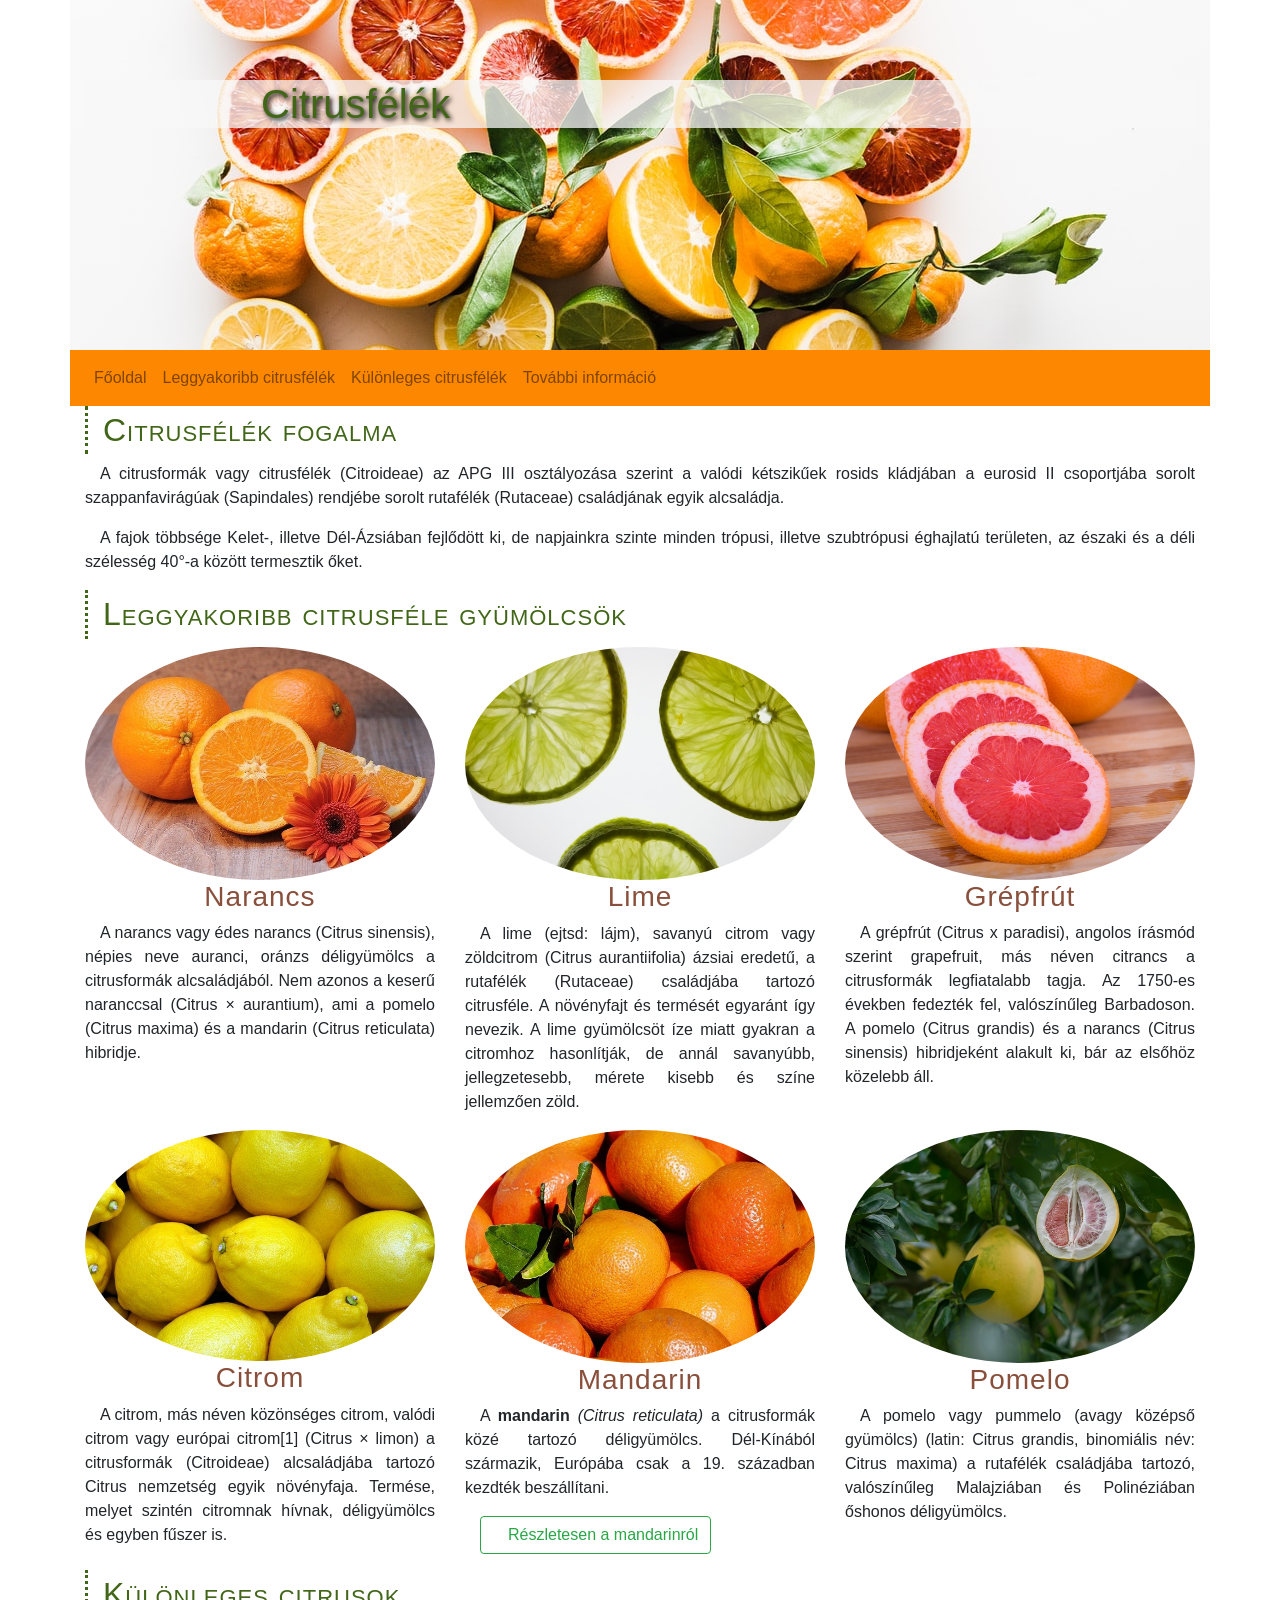
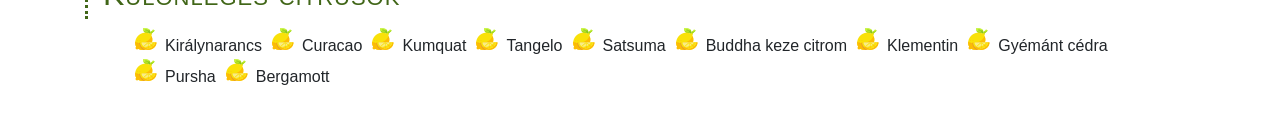
<file: html, css/11_Citrusok/forras/index.html>
<!DOCTYPE html>
<html>

<head>    
    <meta name="viewport" content="width=device-width, initial-scale=1, shrink-to-fit=no">
    <meta charset="UTF-8">
    <title>Citrusfélék</title>
    <link rel="stylesheet" href="css/style.css">
    <link rel="stylesheet" href="bootstrap/css/bootstrap.min.css">
</head>

<body>
    <header class="container">
        <div class="row">
            <div class="col-12">
                <h1 class="d-none d-sm-block">Citrusfélék</h1>
            </div>
        </div>
    </header>
    <nav class="container navbar navbar-expand-lg navbar-light">      
        <button class="navbar-toggler ml-auto" type="button" data-toggle="collapse" data-target="#navbarNavAltMarkup" aria-controls="navbarNavAltMarkup" aria-expanded="false" aria-label="Toggle navigation">
          <span class="navbar-toggler-icon"></span>
        </button>
        <div class="collapse navbar-collapse" id="navbarNavAltMarkup">
          <div class="navbar-nav">
            <a class="nav-link" href="index.html">Főoldal <span class="sr-only">(current)</span></a>
            <a class="nav-link" href="index.html#leggyakoribb">Leggyakoribb citrusfélék</a>
            <a class="nav-link" href="index.html#kulonleges">Különleges citrusfélék</a>
            <a class="nav-link" href="https://hu.wikipedia.org/wiki/Citrusform%C3%A1k" target="_blank">További információ</a>     
          </div>
        </div>
      </nav>
    <main class="container ">
        <article class="row">
            <div class="col-12">
                <h2>Citrusfélék fogalma</h2>
                <p>
                    A citrusformák vagy citrusfélék (Citroideae) az APG III osztályozása szerint a valódi kétszikűek
                    rosids kládjában a eurosid II csoportjába sorolt szappanfavirágúak (Sapindales) rendjébe sorolt
                    rutafélék (Rutaceae) családjának egyik alcsaládja.
                </p>
                <p>A fajok többsége Kelet-, illetve Dél-Ázsiában fejlődött ki, de napjainkra szinte minden trópusi,
                    illetve szubtrópusi éghajlatú területen, az északi és a déli szélesség 40°-a között termesztik őket.
                </p>
            </div>
        </article>
        <article class="row">
            <div class="col-12">
                <h2 id="leggyakoribb">Leggyakoribb citrusféle gyümölcsök</h2>
            </div>
            <div class="col-sm-6 col-lg-4">
                <img src="img/narancs.jpg" class="img-fluid rounded-circle" alt="Narancs">
                <h3>Narancs</h3>
                <p>A narancs vagy édes narancs (Citrus sinensis), népies neve auranci, oránzs déligyümölcs a citrusformák alcsaládjából. Nem azonos a keserű naranccsal (Citrus × aurantium), ami a pomelo (Citrus maxima) és a mandarin (Citrus reticulata) hibridje.</p>
            </div>
           <div class="col-sm-6 col-lg-4">
               <img src="img/lime2.jpg" class="img-fluid rounded-circle" alt="Lime">
               <h3>Lime</h3>
               <p>A lime (ejtsd: lájm), savanyú citrom vagy zöldcitrom (Citrus aurantiifolia) ázsiai eredetű, a rutafélék (Rutaceae) családjába tartozó citrusféle. A növényfajt és termését egyaránt így nevezik. A lime gyümölcsöt íze miatt gyakran a citromhoz hasonlítják, de annál savanyúbb, jellegzetesebb, mérete kisebb és színe jellemzően zöld.</p>
           </div>
           <div class="col-sm-6 col-lg-4">
               <img src="img/grapefruit.jpg" class="img-fluid rounded-circle" alt="Grapefruit">
               <h3>Grépfrút</h3>
               <p>A grépfrút (Citrus x paradisi), angolos írásmód szerint grapefruit, más néven citrancs a citrusformák legfiatalabb tagja. Az 1750-es években fedezték fel, valószínűleg Barbadoson. A pomelo (Citrus grandis) és a narancs (Citrus sinensis) hibridjeként alakult ki, bár az elsőhöz közelebb áll. </p>
           </div>
           <div class="col-sm-6 col-lg-4">
                <img src="img/citrom.jpg" class="img-fluid rounded-circle" alt="Citrom">
                <h3>Citrom</h3>
                <p>A citrom, más néven közönséges citrom, valódi citrom vagy európai citrom[1] (Citrus × limon) a citrusformák (Citroideae) alcsaládjába tartozó Citrus nemzetség egyik növényfaja. Termése, melyet szintén citromnak hívnak, déligyümölcs és egyben fűszer is.</p>
           </div>
            <div class="col-sm-6 col-lg-4">
                <img src="img/mandarin.jpg" class="img-fluid rounded-circle"alt="Mandarin">
                <h3>Mandarin</h3>
                <p>A <strong>mandarin</strong> <i>(Citrus reticulata)</i> a citrusformák közé tartozó déligyümölcs. Dél-Kínából származik, Európába csak a 19. században kezdték beszállítani. </p>
                <p class="text-end">
                    <a href="mandarin.html" class="btn btn-outline-success">Részletesen a mandarinról</a>
                </p>
            </div>                
            <div class="col-sm-6 col-lg-4">
                <img src="img/pomelo.jpg" class="img-fluid rounded-circle"alt="Pomelo">
                <h3>Pomelo</h3>
                <p>A pomelo vagy pummelo (avagy középső gyümölcs) (latin: Citrus grandis, binomiális név: Citrus maxima) a rutafélék családjába tartozó, valószínűleg Malajziában és Polinéziában őshonos déligyümölcs. </p>
            </div>
        </article>
        <article class="row mb-5">
            <div class="col-12">
                <h2 id="kulonleges">Különleges citrusok</h2>
                <ul>
                    <li>Királynarancs</li>
                    <li>Curacao</li>
                    <li>Kumquat</li>
                    <li>Tangelo</li>
                    <li>Satsuma</li>
                    <li>Buddha keze citrom</li>
                    <li>Klementin</li>
                    <li>Gyémánt cédra</li>
                    <li>Pursha</li>
                    <li>Bergamott</li>
                </ul>                   
            </div>
        </article>
    </main>    
    <script src="bootstrap/js/jquery-3.5.1.min.js"></script>
    <script src="bootstrap/js/bootstrap.min.js"></script>    
</body>

</html>
</file>
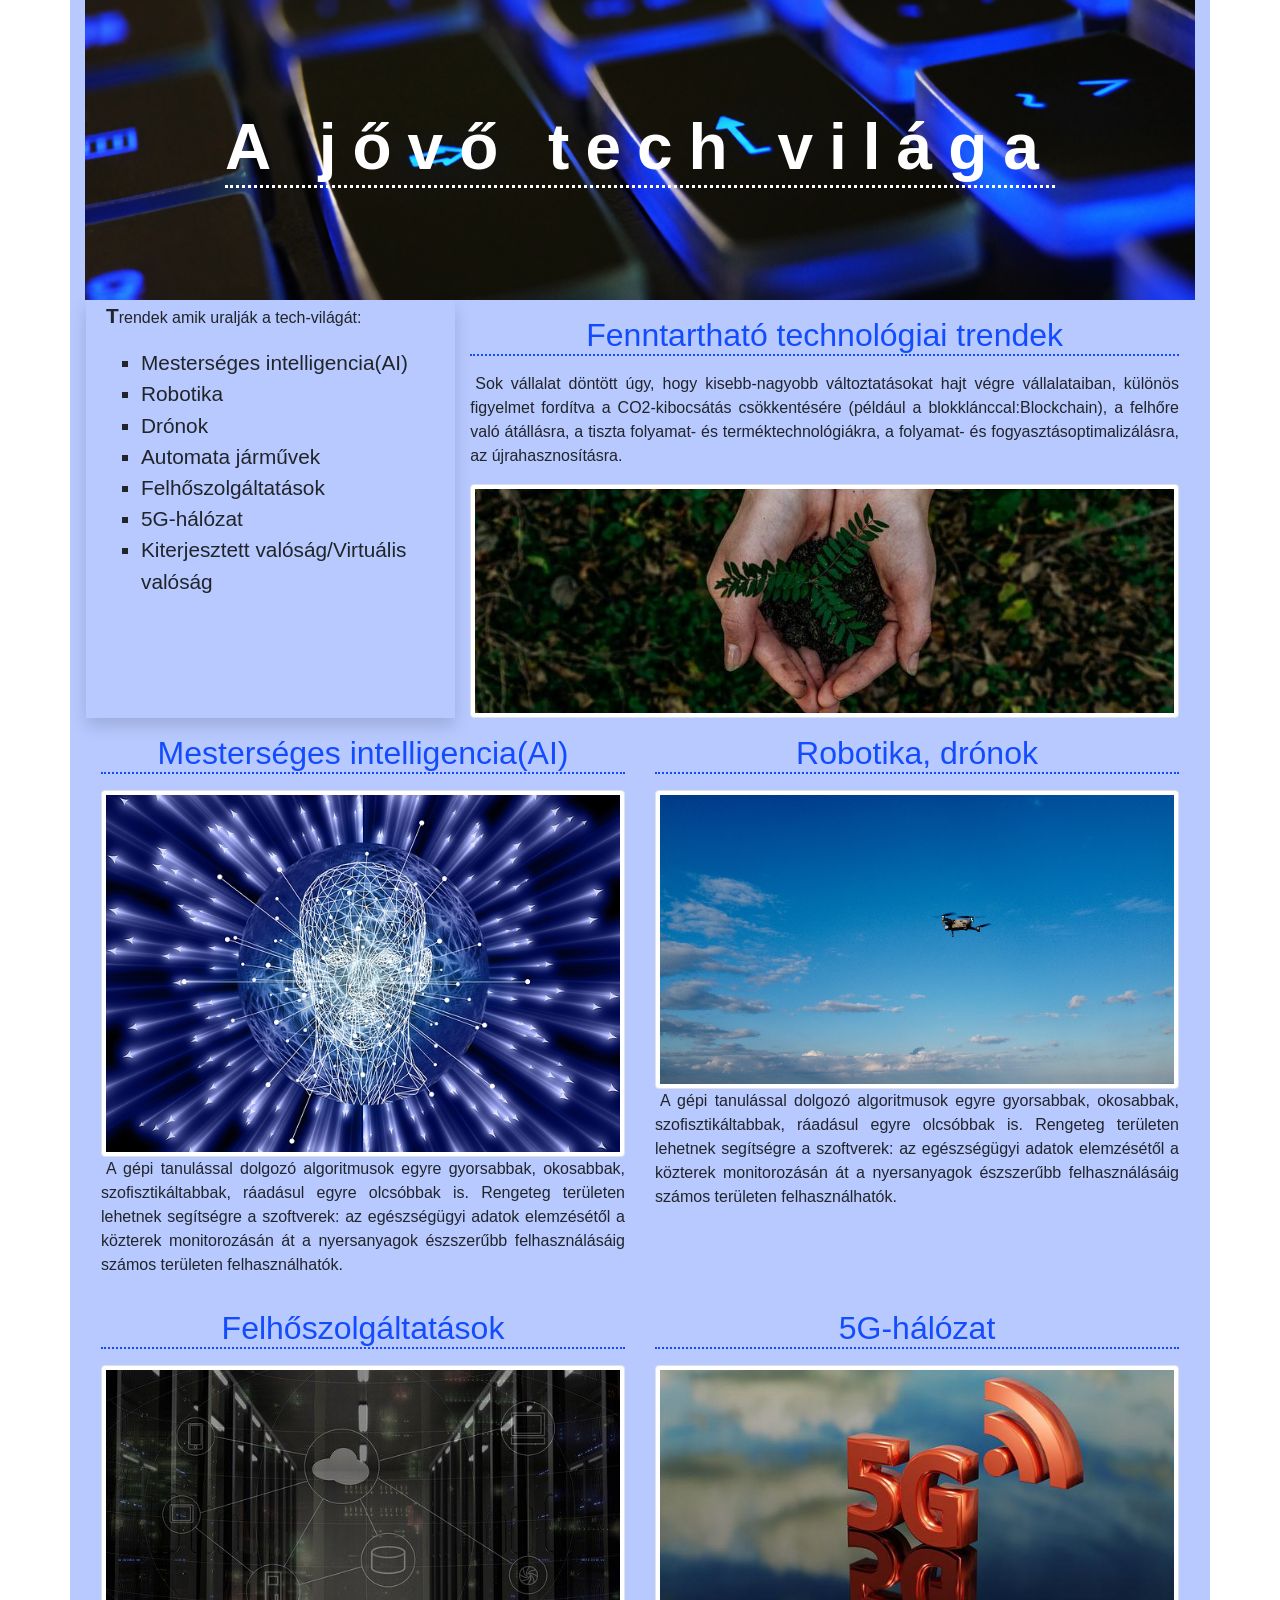
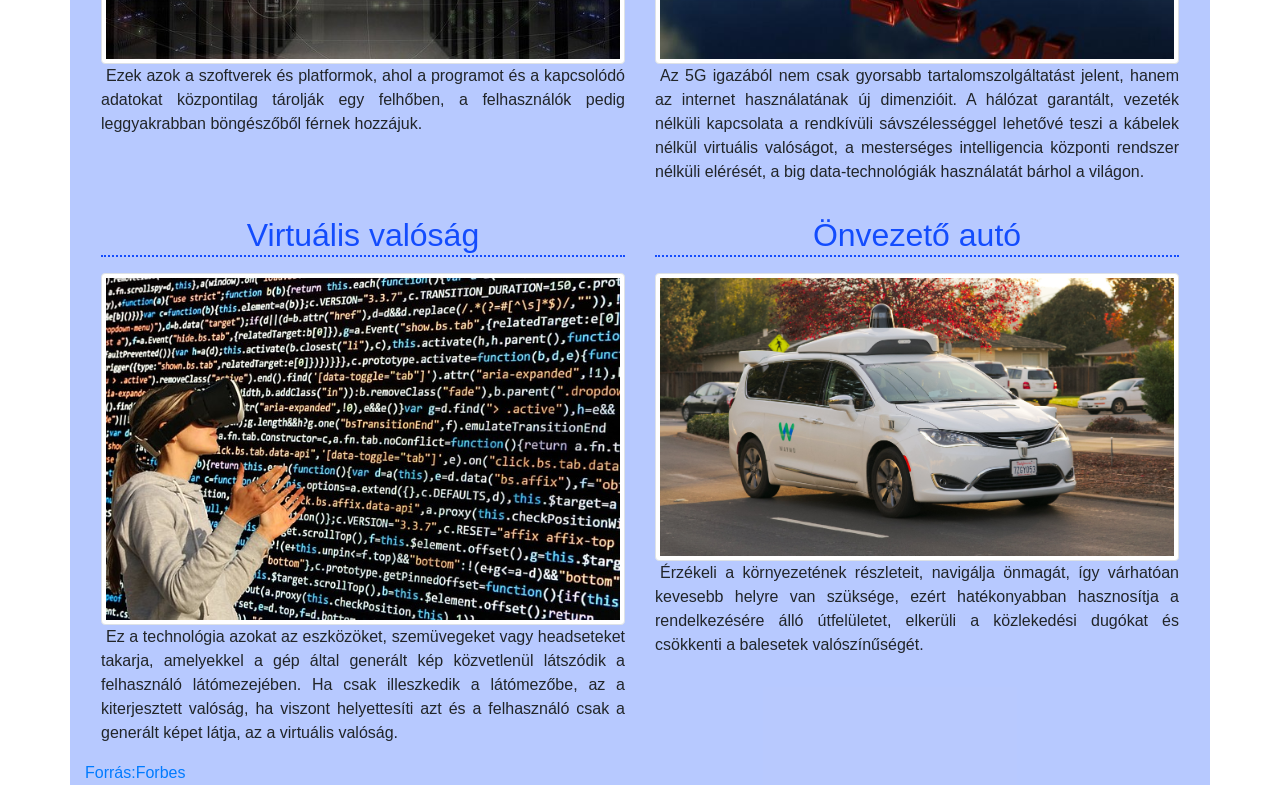
<file: html, css/2_Technologiai_trendek_BS/Feladat/forras/index.html>
<!DOCTYPE html>
<html lang="hu">
<head>
    <meta http-equiv="X-UA-Compatible" content="IE=edge">
    <meta name="viewport" content="width=device-width, initial-scale=1.0">
    <meta charset="UTF-8">
    <title>Trendek</title>
    <link rel="stylesheet" href="bootstrap/bootstrap.min.css">
    <link rel="stylesheet" href="style.css">
</head>
<body>
    <div class="container">
        <header class="d-flex align-items-center justify-content-center">
            <h1>A jővő tech világa</h1>
        </header>
        <main class="row justify-content-center mx-3">
        <div class="row">
            <div class="col-md-4 shadow">
            <p class="felsorolas">Trendek amik uralják a tech-világát:</p>
        <ul>
            <li>Mesterséges intelligencia(AI)</li>
            <li>Robotika</li>
            <li>Drónok</li>
            <li>Automata járművek</li>
            <li>Felhőszolgáltatások</li>
            <li>5G-hálózat</li>
            <li>Kiterjesztett valóság/Virtuális valóság</li>
        </ul>
        </div>

            <div class="col-md-8">
                <h2>Fenntartható technológiai trendek</h2>
                <p>Sok vállalat döntött úgy, hogy kisebb-nagyobb változtatásokat hajt végre vállalataiban, különös figyelmet fordítva a 
                    CO2-kibocsátás csökkentésére (például a blokklánccal:Blockchain), a felhőre való átállásra, a tiszta folyamat- és terméktechnológiákra,
                    a folyamat- és fogyasztásoptimalizálásra, az újrahasznosításra.</p>
                <img alt="tech-trend" src="img/technologia.jpg" class="img-fluid img-thumbnail">
            </div>
            </div>

            <div class="row">
            <div class="trend col-md-6">
                <h2>Mesterséges intelligencia(AI)</h2>
                <img alt="tech-trend" src="img/ai.jpg" class="img-thumbnail">
                <p >A gépi tanulással dolgozó algoritmusok egyre gyorsabbak, okosabbak, szofisztikáltabbak, ráadásul egyre olcsóbbak is.
                    Rengeteg területen lehetnek segítségre a szoftverek: az egészségügyi adatok elemzésétől a közterek monitorozásán 
                    át a nyersanyagok észszerűbb felhasználásáig számos területen felhasználhatók.</p>
            </div>
            
            <div class="trend col-md-6">
                <h2>Robotika, drónok</h2>
                <img alt="tech-trend" src="img/dron.jpg" class="img-thumbnail">
                <p >A gépi tanulással dolgozó algoritmusok egyre gyorsabbak, okosabbak, szofisztikáltabbak, ráadásul egyre olcsóbbak is.
                    Rengeteg területen lehetnek segítségre a szoftverek: az egészségügyi adatok elemzésétől a közterek monitorozásán 
                    át a nyersanyagok észszerűbb felhasználásáig számos területen felhasználhatók.</p>
            </div>
            </div>

            <div class="row">
            <div class="trend col-md-6">
                <h2>Felhőszolgáltatások</h2>
                <img alt="tech-trend" src="img/cloud.jpg" class="img-thumbnail">
                <p >Ezek azok a szoftverek és platformok, ahol a programot és a kapcsolódó adatokat központilag tárolják egy felhőben, a 
                    felhasználók pedig leggyakrabban böngészőből férnek hozzájuk.</p>
            </div>

            <div class="trend col-md-6">
                <h2>5G-hálózat</h2>
                <img alt="tech-trend" src="img/5G.jpg" class="img-thumbnail">
                <p >Az 5G igazából nem csak gyorsabb tartalomszolgáltatást jelent, hanem az internet használatának új dimenzióit. 
                    A hálózat garantált, vezeték nélküli kapcsolata a rendkívüli sávszélességgel lehetővé teszi a kábelek nélkül virtuális valóságot,
                     a mesterséges intelligencia központi rendszer nélküli elérését, a big data-technológiák használatát bárhol a világon.</p>
            </div>
            </div>

            <div class="row">
            <div class="trend col-md-6">
                <h2>Virtuális valóság</h2>
                <img alt="tech-trend" src="img/virtualis.jpg" class="img-thumbnail">
                <p >Ez a technológia azokat az eszközöket, szemüvegeket vagy headseteket takarja, amelyekkel a gép által generált kép közvetlenül
                    látszódik a felhasználó látómezejében. Ha csak illeszkedik a látómezőbe, az a kiterjesztett valóság, ha viszont helyettesíti 
                    azt és a felhasználó csak a generált képet látja, az a virtuális valóság.</p>
            </div>

            <div class="trend col-md-6">
                <h2>Önvezető autó</h2>
                <img alt="tech-trend" src="img/auto.jpg" class="img-thumbnail">
                <p>Érzékeli a környezetének részleteit, navigálja önmagát, így várhatóan kevesebb helyre van szüksége, ezért 
                hatékonyabban hasznosítja a rendelkezésére álló útfelületet, elkerüli a közlekedési dugókat és csökkenti a balesetek valószínűségét.</p>
            </div>
            </div>
        </main>

        <footer >
            <a href="https://forbes.hu/a-jo-elet/ez-az-ot-trend-uralja-jovore-a-tech-vilagot" target="_blank">Forrás:Forbes</a>
        </footer>
    </div>
    
</body>
</html>
</file>
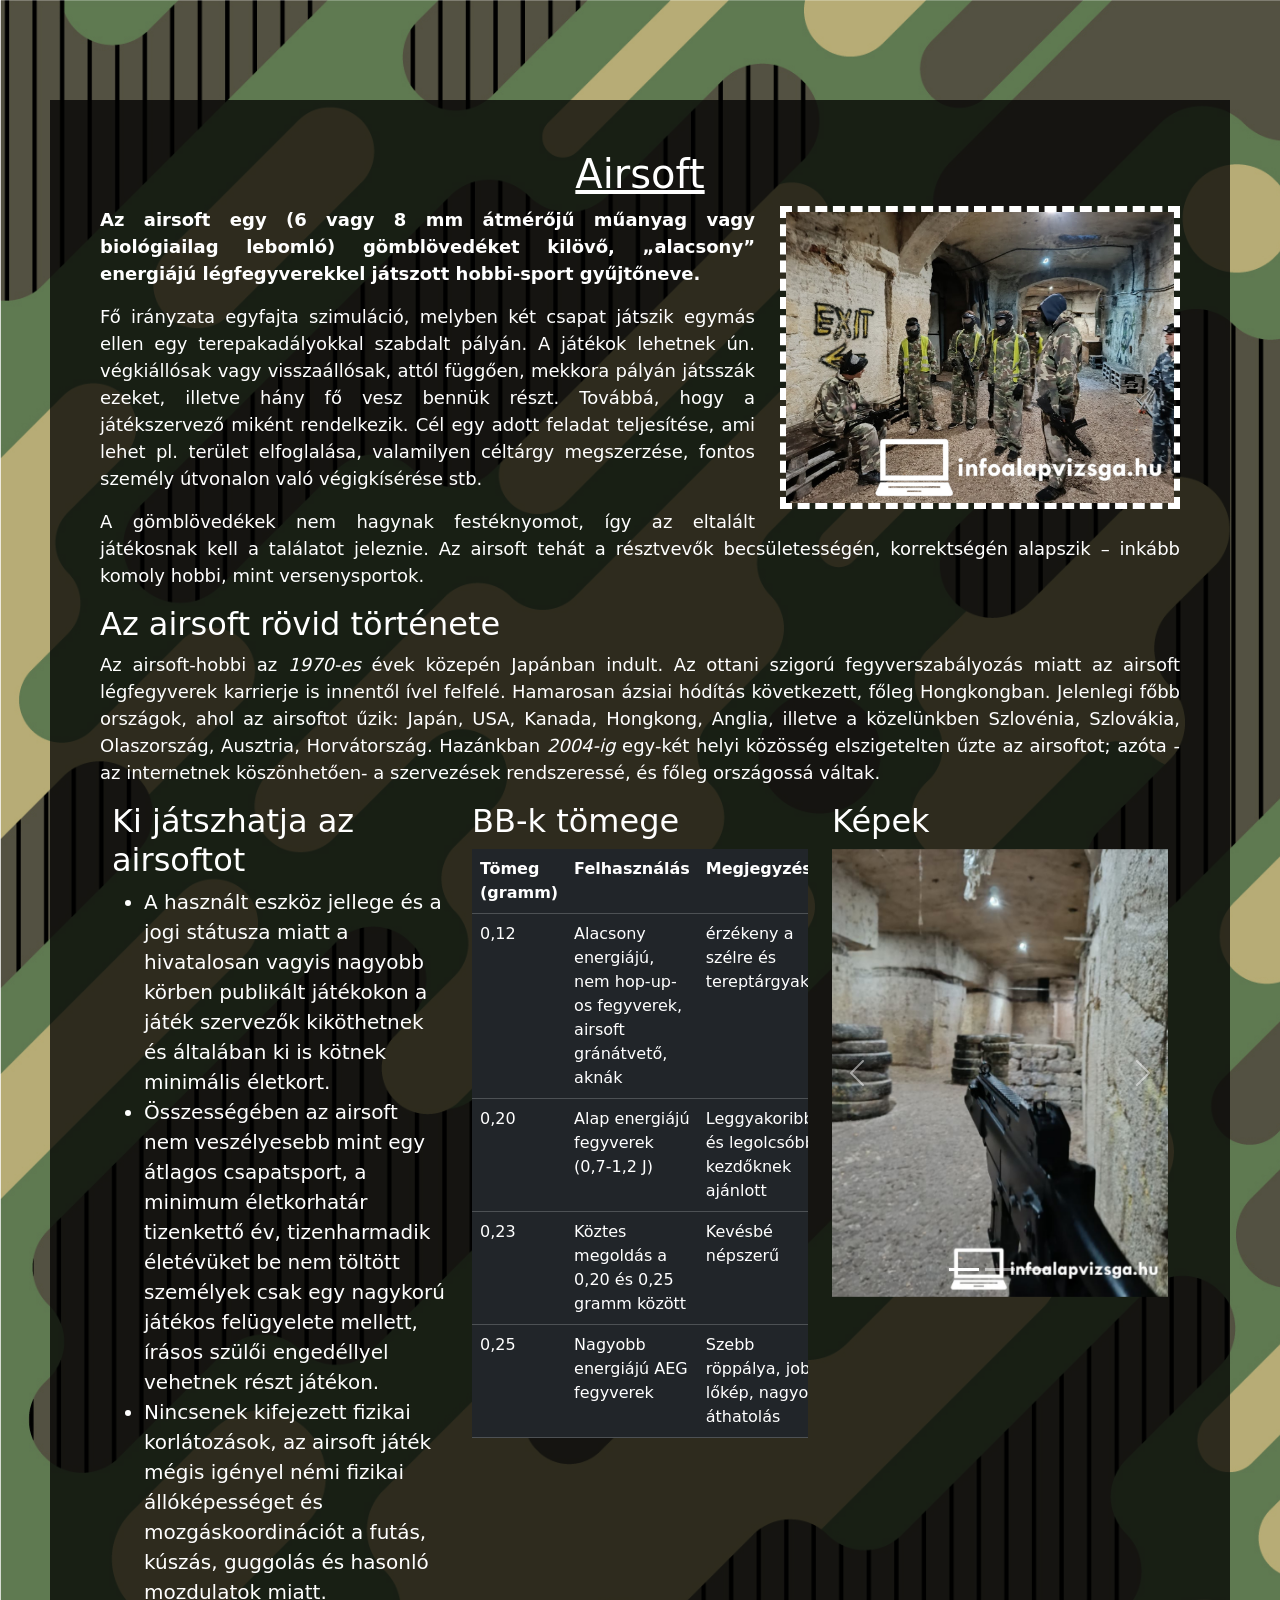
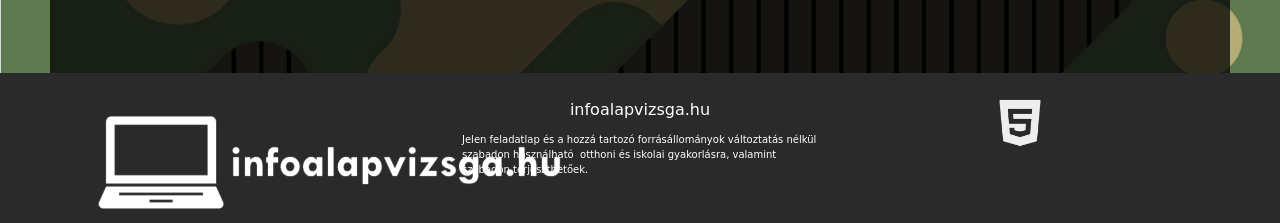
<file: html, css/Airsoft/Feladat/forrás/index.html>
<!DOCTYPE html>
<html lang="hu">

<head>
    <meta name="viewport" content="width=device-width, initial-scale=1.0, shrink-to-fit=no">
    <meta charset="UTF-8">
    <title>Airsoft</title>
    <link rel="stylesheet" href="bootstrap.css">
    <link rel="stylesheet" href="style.css">
</head>

<body>
    <div id="oldal">
        <h1>Airsoft</h1>
        <img src="airsoft-1.jpg" alt="airsoft csapat" id="csapat">
        <p class="bold">Az airsoft egy (6 vagy 8 mm átmérőjű műanyag vagy biológiailag lebomló) gömblövedéket kilövő, „alacsony” energiájú légfegyverekkel játszott hobbi-sport gyűjtőneve.</p>
        <p>Fő irányzata egyfajta szimuláció, melyben két csapat játszik egymás ellen egy terepakadályokkal szabdalt pályán. A játékok lehetnek ún. végkiállósak vagy visszaállósak, attól függően, mekkora pályán játsszák ezeket, illetve hány fő vesz bennük részt. Továbbá, hogy a játékszervező miként rendelkezik. Cél egy adott feladat teljesítése, ami lehet pl. terület elfoglalása, valamilyen céltárgy megszerzése, fontos személy útvonalon való végigkísérése stb.</p>
        <p>A gömblövedékek nem hagynak festéknyomot, így az eltalált játékosnak kell a találatot jeleznie. Az airsoft tehát a résztvevők becsületességén, korrektségén alapszik – inkább komoly hobbi, mint versenysportok.</p>
        <h2>Az airsoft rövid története</h2>
        <p>Az airsoft-hobbi az <span class="evszam">1970-es</span> évek közepén Japánban indult. Az ottani szigorú fegyverszabályozás miatt az airsoft légfegyverek karrierje is innentől ível felfelé. Hamarosan ázsiai hódítás következett, főleg Hongkongban. Jelenlegi főbb országok, ahol az airsoftot űzik: Japán, USA, Kanada, Hongkong, Anglia, illetve a közelünkben Szlovénia, Szlovákia, Olaszország, Ausztria, Horvátország. Hazánkban <span class="evszam">2004-ig</span> egy-két helyi közösség elszigetelten űzte az airsoftot; azóta -az internetnek köszönhetően- a szervezések rendszeressé, és főleg országossá váltak.</p>
        <div class="container">
            <div class="row">
                <div class="col-sm-12 col-md-6 col-lg-4">
                    <h2>Ki játszhatja az airsoftot</h2>
                    <ul>    
                        <li class="fs-5">A használt eszköz jellege és a jogi státusza miatt a hivatalosan vagyis nagyobb körben publikált játékokon a játék szervezők kiköthetnek és általában ki is kötnek minimális életkort.</li>
                        <li class="fs-5">Összességében az airsoft nem veszélyesebb mint egy átlagos csapatsport, a minimum életkorhatár tizenkettő év, tizenharmadik életévüket be nem töltött személyek csak egy nagykorú játékos felügyelete mellett, írásos szülői engedéllyel vehetnek részt játékon.</li>
                        <li class="fs-5">Nincsenek kifejezett fizikai korlátozások, az airsoft játék mégis igényel némi fizikai állóképességet és mozgáskoordinációt a futás, kúszás, guggolás és hasonló mozdulatok miatt.</li>
                    </ul>
                </div>
                <div class="col-sm-12 col-md-6 col-lg-4">
                    <h2>BB-k tömege</h2>
                    <div class="table-responsive">
                        <table class="table table-dark">
                            <tr>
                                <th>Tömeg (gramm)</th>
                                <th>Felhasználás</th>
                                <th>Megjegyzések</th>
                            </tr>
                            <tr>
                                <td>0,12</td>
                                <td>Alacsony energiájú, nem hop-up-os fegyverek, airsoft gránátvető, aknák</td>
                                <td>érzékeny a szélre és tereptárgyakra</td>
                            </tr>
                            <tr>
                                <td>0,20</td>
                                <td>Alap energiájú fegyverek (0,7-1,2 J)</td>
                                <td>Leggyakoribb és legolcsóbb, kezdőknek ajánlott</td>
                            </tr>
                            <tr>
                                <td>0,23</td>
                                <td>Köztes megoldás a 0,20 és 0,25 gramm között</td>
                                <td>Kevésbé népszerű</td>
                            </tr>
                            <tr>
                                <td>0,25</td>
                                <td>Nagyobb energiájú AEG fegyverek</td>
                                <td>Szebb röppálya, jobb lőkép, nagyobb áthatolás</td>
                            </tr>
                        </table>
                    </div>
                </div>
                <div class="col-sm-12 col-md-12 col-lg-4">
                    <h2>Képek</h2>
                    <div class="carousel slide" data-bs-ride="false" id="carousel-1">
                        <div class="carousel-inner">
                            <div class="carousel-item active"><img class="w-100 d-block" src="slider1-airosft.jpg" alt="Slide Image"></div>
                            <div class="carousel-item"><img class="w-100 d-block" src="slider3-airosft.jpg" alt="Slide Image"></div>
                            <div class="carousel-item"><img class="w-100 d-block" src="slider2-airosft.jpg" alt="Slide Image"></div>
                        </div>
                        <div><a class="carousel-control-prev" href="#carousel-1" role="button" data-bs-slide="prev"><span class="carousel-control-prev-icon"></span><span class="visually-hidden">Previous</span></a><a class="carousel-control-next" href="#carousel-1" role="button" data-bs-slide="next"><span class="carousel-control-next-icon"></span><span class="visually-hidden">Next</span></a></div>
                        <div class="carousel-indicators"><button type="button" data-bs-target="#carousel-1" data-bs-slide-to="0" class="active"></button> <button type="button" data-bs-target="#carousel-1" data-bs-slide-to="1"></button> <button type="button" data-bs-target="#carousel-1" data-bs-slide-to="2"></button></div>
                    </div>
                </div>
            </div>
        </div>
    </div>
    <footer>
        <div class="container">
            <div class="row">
                <div class="col-md-4 img-fluid"><img src="infoalapvizsga-logo.png"></div>
                <div class="col-md-4">
                    <a href="https://www.katedra-iskola.hu" target="_blank">infoalapvizsga.hu</a>
                    <p id="info">Jelen feladatlap és a hozzá tartozó forrásállományok változtatás nélkül szabadon használható&nbsp; otthoni és iskolai gyakorlásra, valamint szabadon terjeszthetőek.</p>
                </div>
                <div class="col-md-4"><img id="html_icon" src="html-icon.png" alt="icon"></div>
            </div>
        </div>
    </footer>
    <script src="bootstrap.min.js"></script>
</body>

</html>
</file>
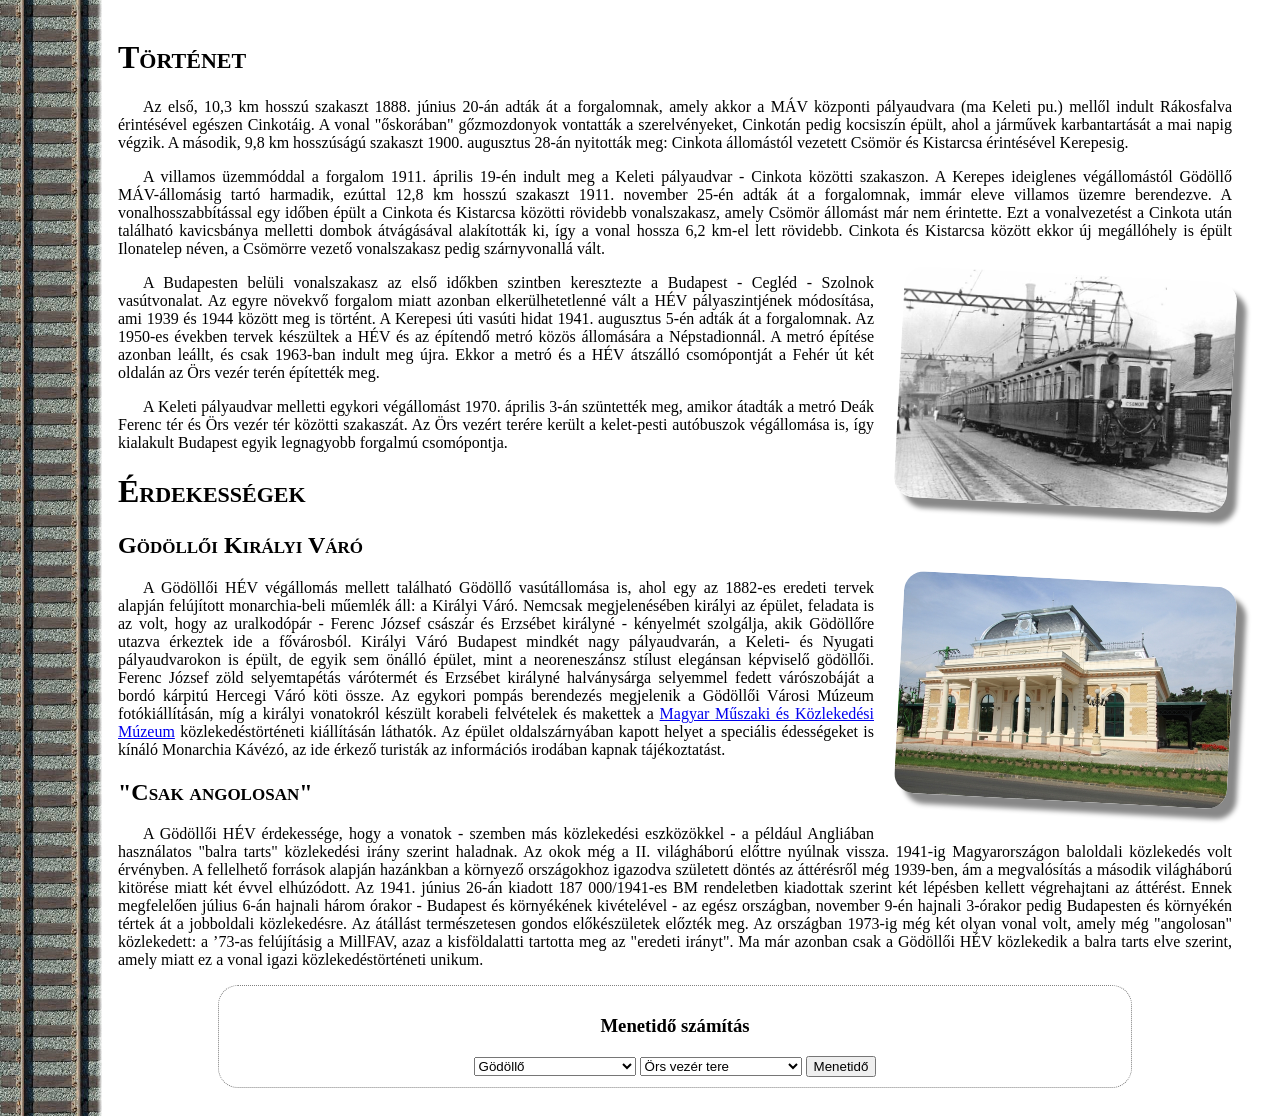
<file: html, css/10_Godolloi_hev/forras_02/hev.html>
<!DOCTYPE html>
<html lang="hu">
<head>
    <meta charset="UTF-8">
    <meta name="viewport" content="width=device-width, initial-scale=1.0">
    <title>Gödöllői HÉV</title>
    <link rel="stylesheet" href="hev.css">
    <script src="hev.js"></script>
</head>
<body>
    <h1>Történet</h1>

<p>Az első, 10,3 km hosszú szakaszt 1888. június 20-án adták át a forgalomnak, amely akkor a MÁV központi pályaudvara (ma Keleti pu.) mellől indult Rákosfalva érintésével egészen Cinkotáig. A vonal "őskorában" gőzmozdonyok vontatták a szerelvényeket, Cinkotán pedig kocsiszín épült, ahol a járművek karbantartását a mai napig végzik. A második, 9,8 km hosszúságú szakaszt 1900. augusztus 28-án nyitották meg: Cinkota állomástól vezetett Csömör és Kistarcsa érintésével Kerepesig.</p>

<p>A villamos üzemmóddal a forgalom 1911. április 19-én indult meg a Keleti pályaudvar - Cinkota közötti szakaszon. A Kerepes ideiglenes végállomástól Gödöllő MÁV-állomásig tartó harmadik, ezúttal 12,8 km hosszú szakaszt 1911. november 25-én adták át a forgalomnak, immár eleve villamos üzemre berendezve. A vonalhosszabbítással egy időben épült a Cinkota és Kistarcsa közötti rövidebb vonalszakasz, amely Csömör állomást már nem érintette. Ezt a vonalvezetést a Cinkota után található kavicsbánya melletti dombok átvágásával alakították ki, így a vonal hossza 6,2 km-el lett rövidebb. Cinkota és Kistarcsa között ekkor új megállóhely is épült Ilonatelep néven, a Csömörre vezető vonalszakasz pedig szárnyvonallá vált.</p>
<img src="m72.jpg" alt="Keleti pu. végállomás" title="Keleti pu. végállomás" class="kepek">
<p>A Budapesten belüli vonalszakasz az első időkben szintben keresztezte a Budapest - Cegléd - Szolnok vasútvonalat. Az egyre növekvő forgalom miatt azonban elkerülhetetlenné vált a HÉV pályaszintjének módosítása, ami 1939 és 1944 között meg is történt. A Kerepesi úti vasúti hidat 1941. augusztus 5-én adták át a forgalomnak. Az 1950-es években tervek készültek a HÉV és az építendő metró közös állomására a Népstadionnál. A metró építése azonban leállt, és csak 1963-ban indult meg újra. Ekkor a metró és a HÉV átszálló csomópontját a Fehér út két oldalán az Örs vezér terén építették meg.</p>

<p>A Keleti pályaudvar melletti egykori végállomást 1970. április 3-án szüntették meg, amikor átadták a metró Deák Ferenc tér és Örs vezér tér közötti szakaszát. Az Örs vezért terére került a kelet-pesti autóbuszok végállomása is, így kialakult Budapest egyik legnagyobb forgalmú csomópontja.</p>

<h1>Érdekességek</h1>

<h2>Gödöllői Királyi Váró</h2>
<img src="varo.jpg" alt="Királyi váró" title="Királyi váró" class="kepek">
<p>A Gödöllői HÉV végállomás mellett található Gödöllő vasútállomása is, ahol egy az 1882-es eredeti tervek alapján felújított monarchia-beli műemlék áll: a Királyi Váró. Nemcsak megjelenésében királyi az épület, feladata is az volt, hogy az uralkodópár - Ferenc József császár és Erzsébet királyné - kényelmét szolgálja, akik Gödöllőre utazva érkeztek ide a fővárosból. Királyi Váró Budapest mindkét nagy pályaudvarán, a Keleti- és Nyugati pályaudvarokon is épült, de egyik sem önálló épület, mint a neoreneszánsz stílust elegánsan képviselő gödöllői. Ferenc József zöld selyemtapétás várótermét és Erzsébet királyné halványsárga selyemmel fedett várószobáját a bordó kárpitú Hercegi Váró köti össze. Az egykori pompás berendezés megjelenik a Gödöllői Városi Múzeum fotókiállításán, míg a királyi vonatokról készült korabeli felvételek és makettek a  <a href="http://www.mmkm.hu/" target="_blank">Magyar Műszaki és Közlekedési Múzeum</a> közlekedéstörténeti kiállításán láthatók. Az épület oldalszárnyában kapott helyet a speciális édességeket is kínáló Monarchia Kávézó, az ide érkező turisták az információs irodában kapnak tájékoztatást.</p>

<h2>"Csak angolosan"</h2>

<p>A Gödöllői HÉV érdekessége, hogy a vonatok - szemben más közlekedési eszközökkel - a például Angliában használatos "balra tarts" közlekedési irány szerint haladnak. Az okok még a II. világháború előttre nyúlnak vissza. 1941-ig Magyarországon baloldali közlekedés volt érvényben. A fellelhető források alapján hazánkban a környező országokhoz igazodva született döntés az áttérésről még 1939-ben, ám a megvalósítás a második világháború kitörése miatt két évvel elhúzódott. Az 1941. június 26-án kiadott 187 000/1941-es BM rendeletben kiadottak szerint két lépésben kellett végrehajtani az áttérést. Ennek megfelelően július 6-án hajnali három órakor - Budapest és környékének kivételével - az egész országban, november 9-én hajnali 3-órakor pedig Budapesten és környékén tértek át a jobboldali közlekedésre. Az átállást természetesen gondos előkészületek előzték meg. Az országban 1973-ig még két olyan vonal volt, amely még "angolosan" közlekedett: a ’73-as felújításig a MillFAV, azaz a kisföldalatti tartotta meg az "eredeti irányt". Ma már azonban csak a Gödöllői HÉV közlekedik a balra tarts elve szerint, amely miatt ez a vonal igazi közlekedéstörténeti unikum.</p>

<div id="urlap">
    <h3>Menetidő számítás</h3>
    <form action="">
        <select name="" id="indul">
            <option value="0" selected>Gödöllő</option>
            <option value="2">Gödöllő, Palotakert</option>
            <option value="4">Gödöllő, Szabadság tér</option>
            <option value="6">Gödöllő, Erzsébet park</option>
            <option value="11">Szentjakab</option>
            <option value="15">Mogyoród</option>
            <option value="19">Szilasliget</option>
            <option value="22">Kerepes</option>
            <option value="23">Zsófialiget</option>
            <option value="25">Kistarcsa</option>
            <option value="27">Kistarcsa, kórház</option>
            <option value="30">Ilonatelep</option>
            <option value="34">Cinkota</option>
            <option value="36">Mátyásföld alsó</option>
            <option value="37">Mátyásföld, Imre utca</option>
            <option value="39">Mátyásföld, repülőtér</option>
            <option value="41">Sashalom</option>
            <option value="43">Nagyicce</option>
            <option value="45">Rákosfalva</option>
            <option value="48">Örs vezér tere</option>
        </select>
        <select name="" id="erkezik">
            <option value="0">Gödöllő</option>
            <option value="2">Gödöllő, Palotakert</option>
            <option value="4">Gödöllő, Szabadság tér</option>
            <option value="6">Gödöllő, Erzsébet park</option>
            <option value="11">Szentjakab</option>
            <option value="15">Mogyoród</option>
            <option value="19">Szilasliget</option>
            <option value="22">Kerepes</option>
            <option value="23">Zsófialiget</option>
            <option value="25">Kistarcsa</option>
            <option value="27">Kistarcsa, kórház</option>
            <option value="30">Ilonatelep</option>
            <option value="34">Cinkota</option>
            <option value="36">Mátyásföld alsó</option>
            <option value="37">Mátyásföld, Imre utca</option>
            <option value="39">Mátyásföld, repülőtér</option>
            <option value="41">Sashalom</option>
            <option value="43">Nagyicce</option>
            <option value="45">Rákosfalva</option>
            <option value="48" selected>Örs vezér tere</option>
        </select>
        <input type="button" value="Menetidő" onclick="Menetido_szamitas()">

    </form>
</div>
</body>
</html>
</file>
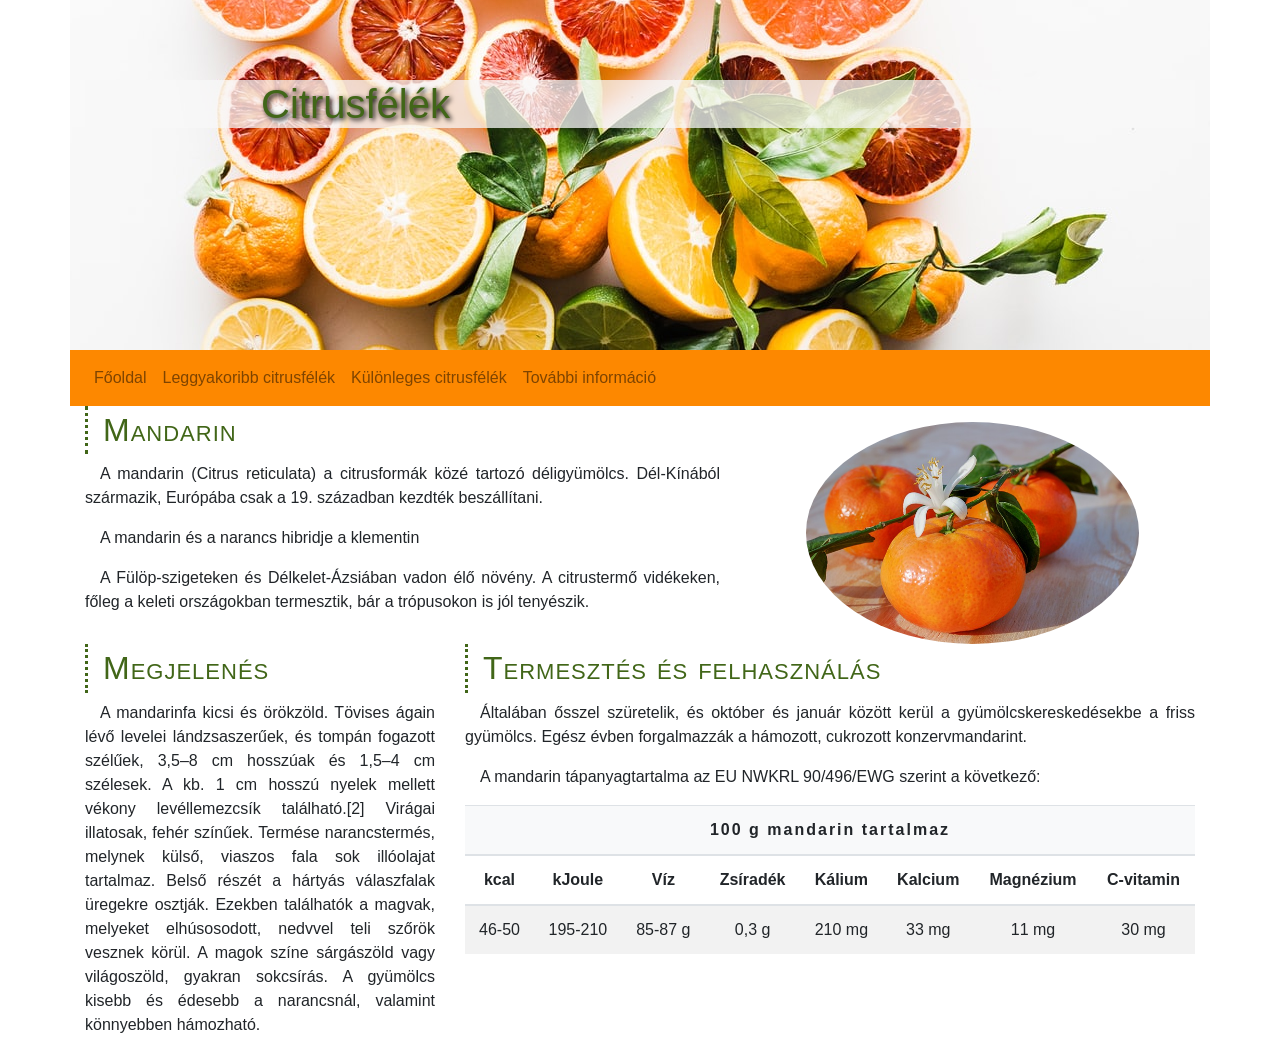
<file: html, css/11_Citrusok/forras/mandarin.html>
<!DOCTYPE html>
<html>

<head>    
    <meta name="viewport" content="width=device-width, initial-scale=1, shrink-to-fit=no">
    <meta charset="UTF-8">  
    <title>Citrusfélék</title>
    <link rel="stylesheet" href="css/style.css">
    <link rel="stylesheet" href="bootstrap/css/bootstrap.min.css">
</head>

<body>
    <header class="container">
        <div class="row">
            <div class="col-12">
                <h1 class="d-none d-sm-block">Citrusfélék</h1>
            </div>
        </div>
    </header>
    <nav class="container navbar navbar-expand-lg navbar-light ">
        <button class="navbar-toggler ml-auto" type="button" data-toggle="collapse" data-target="#navbarNavAltMarkup"
            aria-controls="navbarNavAltMarkup" aria-expanded="false" aria-label="Toggle navigation">
            <span class="navbar-toggler-icon"></span>
        </button>
        <div class="collapse navbar-collapse" id="navbarNavAltMarkup">
            <div class="navbar-nav">
                <a class="nav-link" href="index.html">Főoldal</a>
                <a class="nav-link" href="index.html#leggyakoribb">Leggyakoribb citrusfélék</a>
                <a class="nav-link" href="index.html#kulonleges">Különleges citrusfélék</a>
                <a class="nav-link" href="https://hu.wikipedia.org/wiki/Citrusform%C3%A1k" target="_blank">További információ</a>                
            </div>
        </div>
    </nav>
    <main class="container ">
        <article class="row">
            <div class="col-md-7">
                <h2>Mandarin</h2>
                <p>A mandarin (Citrus reticulata) a citrusformák közé tartozó déligyümölcs.
                    Dél-Kínából származik, Európába csak a 19. században kezdték beszállítani.</p>
                <p>A mandarin és a narancs hibridje a klementin</p>
                <p>A Fülöp-szigeteken és Délkelet-Ázsiában vadon élő növény. A citrustermő vidékeken, főleg a keleti
                    országokban termesztik, bár a trópusokon is jól tenyészik.</p>

            </div>
            <div class="col-md-5">
                <img src="img/mandarin2.jpg" class="w-75 mt-3 mx-auto d-block img-fluid rounded-circle" alt="Mandarin">
            </div>
            <div class="col-12 col-xl-4">
                <h2>Megjelenés</h2>
                <p>A mandarinfa kicsi és örökzöld. Tövises ágain lévő levelei lándzsaszerűek, és tompán fogazott
                    szélűek, 3,5–8 cm hosszúak és 1,5–4 cm szélesek. A kb. 1 cm hosszú nyelek mellett vékony
                    levéllemezcsík található.[2] Virágai illatosak, fehér színűek. Termése narancstermés, melynek külső,
                    viaszos fala sok illóolajat tartalmaz. Belső részét a hártyás válaszfalak üregekre osztják. Ezekben
                    találhatók a magvak, melyeket elhúsosodott, nedvvel teli szőrök vesznek körül. A magok színe
                    sárgászöld vagy világoszöld, gyakran sokcsírás. A gyümölcs kisebb és édesebb a narancsnál, valamint
                    könnyebben hámozható. </p>
            </div>
            <div class="col-12 col-xl-8">
                <h2>Termesztés és felhasználás</h2>
                <p>
                    Általában ősszel szüretelik, és október és január között kerül a gyümölcskereskedésekbe a friss
                    gyümölcs. Egész évben forgalmazzák a hámozott, cukrozott konzervmandarint.</p>

                <p class="d-none d-md-block"> A mandarin tápanyagtartalma az EU NWKRL 90/496/EWG szerint a következő:
                </p>
                <table class="table table-striped d-none d-md-table text-center">
                    <thead>
                        <tr class="bg-light elso-sor">
                            <th colspan="8">100 g mandarin tartalmaz</th>
                        </tr>
                        <tr>
                            <th>kcal</th>
                            <th>kJoule</th>
                            <th>Víz</th>
                            <th>Zsíradék</th>
                            <th>Kálium</th>
                            <th>Kalcium</th>
                            <th>Magnézium</th>
                            <th>C-vitamin</th>
                        </tr>
                    </thead>
                    <tbody>
                        <tr>
                            <td>46-50</td>
                            <td>195-210</td>
                            <td>85-87 g</td>
                            <td>0,3 g</td>
                            <td>210 mg</td>
                            <td>33 mg</td>
                            <td>11 mg</td>
                            <td>30 mg</td>
                        </tr>
                    </tbody>
                </table>
            </div>
        </article>
    </main>
    <script src="bootstrap/js/jquery-3.5.1.min.js"></script>
    <script src="bootstrap/js/bootstrap.min.js"></script>
</body>

</html>
</file>
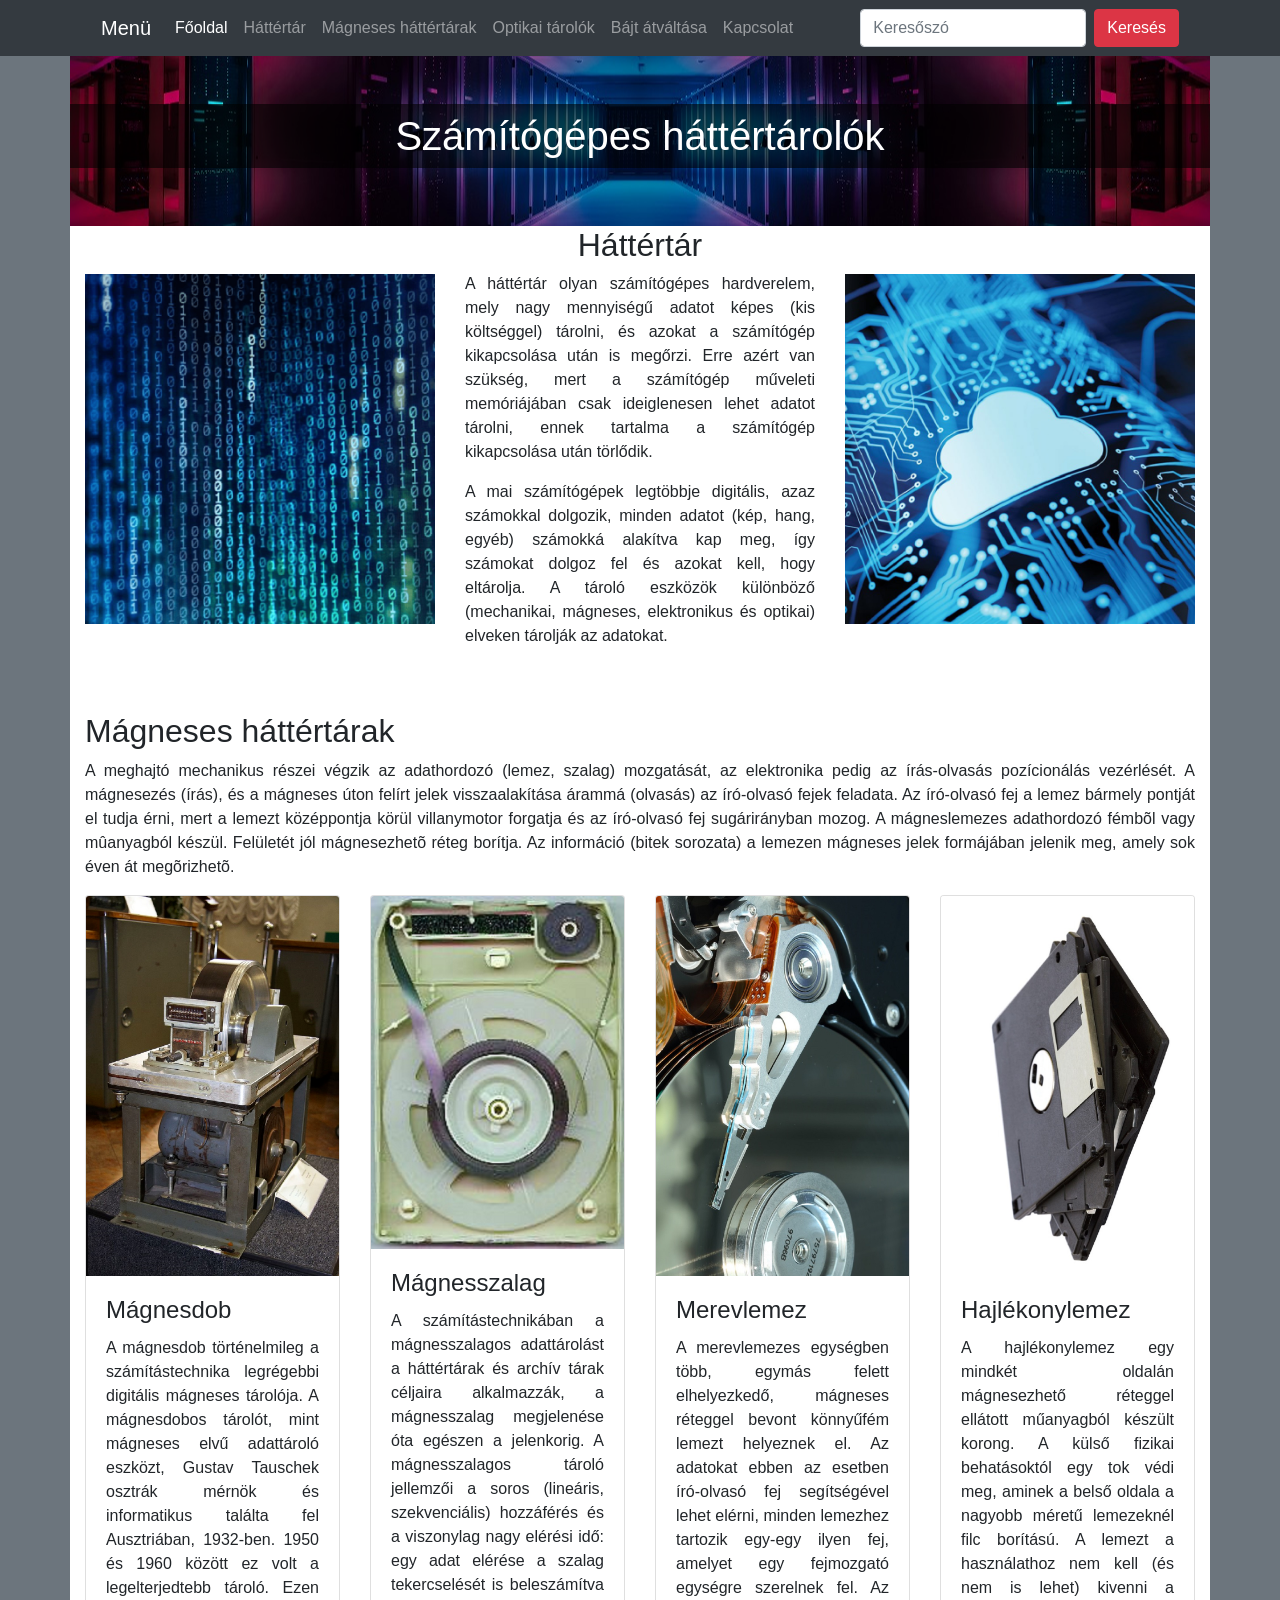
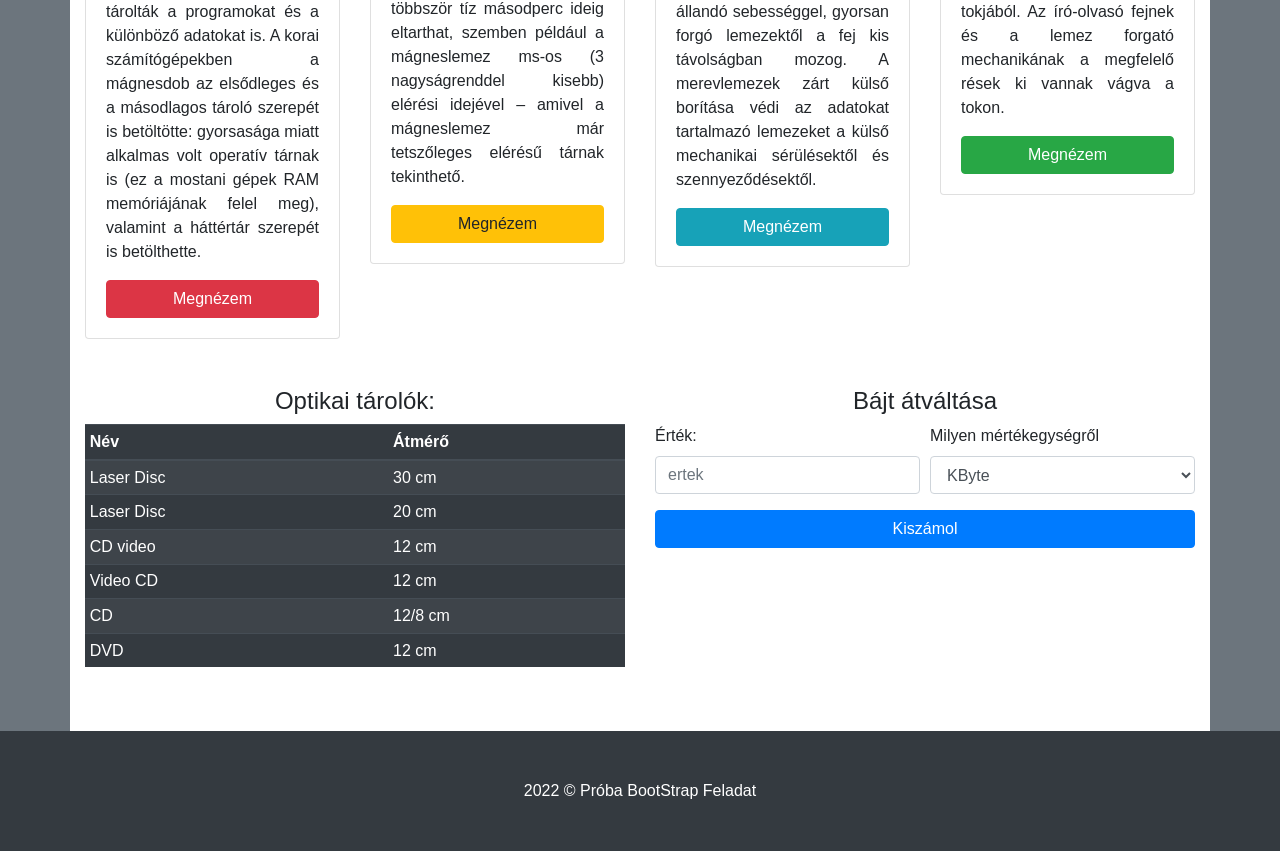
<file: html, css/3_Háttértár_BS/Feladat/hattertar.html>
<!DOCTYPE html>
<html>
<head>
    <meta http-equiv="X-UA-Compatible" content="IE=edge">
    <meta name="viewport" content="width=device-width, initial-scale=1.0">
    <meta charset="UTF-8">
    <title>Számítógépes háttértárak</title>
    <link rel="stylesheet" href="css/bootstrap.min.css">
    <link rel="stylesheet" href="hattertar.css">
    <script src="js/jquery.js"></script>
    <script src="js/bootstrap.js"></script>
    <script src="hattertar.js"></script>
</head>
<body class="bg-secondary">

   <header class="bg-dark">
    <div class="container">
        <nav class="navbar navbar-expand-lg navbar-dark bg-dark">
            <a class="navbar-brand" href="#">Menü</a>
            <button class="navbar-toggler" type="button" data-toggle="collapse" data-target="#navbarSupportedContent" aria-controls="navbarSupportedContent" aria-expanded="false" aria-label="Toggle navigation">
              <span class="navbar-toggler-icon"></span>
            </button>
          
            <div class="collapse navbar-collapse" id="navbarSupportedContent">
              <ul class="navbar-nav mr-auto">
                <li class="nav-item active">
                    <a class="nav-link" href="#">Főoldal <span class="sr-only">(jelenlegi)</span></a>
                </li>
                <li class="nav-item">
                    <a class="nav-link" href="#Háttértár">Háttértár</a>
                </li>
                <li class="nav-item">
                    <a class="nav-link" href="#Mágneses_háttértárak">Mágneses háttértárak</a>
                </li>
                <li class="nav-item">
                    <a class="nav-link" href="#Optikai_tárolók">Optikai tárolók</a>
                </li>
                <li class="nav-item">
                    <a class="nav-link" href="#Bájt_átváltása">Bájt átváltása</a>
                </li>
                <li class="nav-item">
                    <a class="nav-link" href="https://hu.wikipedia.org/wiki/Háttértár" target="_blank">Kapcsolat</a>
                </li>
              </ul>
              <form class="form-inline my-2 my-lg-0">
                <input class="form-control mr-sm-2" type="search" placeholder="Keresőszó" aria-label="Keresőszó">
                <button class="btn btn-danger my-2 my-sm-0" type="submit">Keresés</button>
              </form>
            </div>
          </nav>
    </div>
</header> 

<section class="container c-banner">
    <div class="row">
        <div class="col-12 p-0">
            <h1 class="text-center mt-5 cbg-trans-dark text-white p-2">Számítógépes háttértárolók</h1>
        </div>
    </div>
</section>

<section class="container bg-white">
    <div class="row">
        <div class="col-12 col-sm-6 col-lg-4 mt-0">
            <img src="./img/nullakegyesek.png" class="img-fluid mt-5">
        </div>
        <div class="col-12 col-sm-6 col-lg-4 text-center">
            <h2 id="Háttértár">Háttértár</h2>
            <p class="text-justify">
                A háttértár olyan számítógépes hardverelem, mely nagy mennyiségű adatot képes (kis költséggel) tárolni, és azokat a számítógép kikapcsolása után is megőrzi. Erre azért van szükség, mert a számítógép műveleti memóriájában csak ideiglenesen lehet adatot tárolni, ennek tartalma a számítógép kikapcsolása után törlődik.
             </p>
             <p class="text-justify">
                A mai számítógépek legtöbbje digitális, azaz számokkal dolgozik, minden adatot (kép, hang, egyéb) számokká alakítva kap meg, így számokat dolgoz fel és azokat kell, hogy eltárolja. A tároló eszközök különböző (mechanikai, mágneses, elektronikus és optikai) elveken tárolják az adatokat.
            </p>
        </div>
        <div class="col-12 col-sm-12 col-lg-4 mt-0">
            <img src="./img/felho.jpg" class="img-fluid mt-5">
        </div>
        
    </div>
</section>

<section class="container bg-white pt-5 pb-5">
    <div class="row">
        <div class="col-12">
         <h2 id="Mágneses_háttértárak">Mágneses háttértárak</h2>
         <p class="text-justify">
            A meghajtó mechanikus részei végzik az adathordozó (lemez, szalag) mozgatását, az elektronika pedig az írás-olvasás pozícionálás vezérlését. A mágnesezés (írás), és a mágneses úton felírt jelek visszaalakítása árammá (olvasás) az író-olvasó fejek feladata.
            Az író-olvasó fej a lemez bármely pontját el tudja érni, mert a lemezt középpontja körül villanymotor forgatja és az író-olvasó fej sugárirányban mozog.
            A mágneslemezes adathordozó fémbõl vagy mûanyagból készül. Felületét jól mágnesezhetõ réteg borítja. Az információ (bitek sorozata) a lemezen mágneses jelek formájában jelenik meg, amely sok éven át megõrizhetõ.
        </p>
        <p></p>
        </div>
		<div class="card-group">
         <div class="col-12 col-sm-6 col-md-3">		  
            <div class="card">
                <img class="card-img-top" src="./img/magnesdob.jpg" alt="Mágnesdob" title="Mágnesdob">
                <div class="card-body">
                  <h4 class="card-title">Mágnesdob</h4>
                  <p class="card-text text-justify">
                    A mágnesdob történelmileg a számítástechnika legrégebbi digitális mágneses tárolója. A mágnesdobos tárolót, mint mágneses elvű adattároló eszközt, Gustav Tauschek osztrák mérnök és informatikus találta fel Ausztriában, 1932-ben. 1950 és 1960 között ez volt a legelterjedtebb tároló. Ezen tárolták a programokat és a különböző adatokat is. A korai számítógépekben a mágnesdob az elsődleges és a másodlagos tároló szerepét is betöltötte: gyorsasága miatt alkalmas volt operatív tárnak is (ez a mostani gépek RAM memóriájának felel meg), valamint a háttértár szerepét is betölthette.
                 </p>
                  <a class="btn btn-danger btn-block">Megnézem</a>
                </div>
              </div>			  
         </div>
         <div class="col-12 col-sm-6 col-md-3">		   
            <div class="card">
                <img class="card-img-top" src="./img/magnesszalag.jpg" alt="Mágnesszalag" title="Mágnesszalag">
                <div class="card-body">
                  <h4 class="card-title">Mágnesszalag</h4>
                  <p class="card-text text-justify">
                    A számítástechnikában a mágnesszalagos adattárolást a háttértárak és archív tárak céljaira alkalmazzák, a mágnesszalag megjelenése óta egészen a jelenkorig. A mágnesszalagos tároló jellemzői a soros (lineáris, szekvenciális) hozzáférés és a viszonylag nagy elérési idő: egy adat elérése a szalag tekercselését is beleszámítva többször tíz másodperc ideig eltarthat, szemben például a mágneslemez ms-os (3 nagyságrenddel kisebb) elérési idejével – amivel a mágneslemez már tetszőleges elérésű tárnak tekinthető.
                  </p>
                  <a class="btn btn-warning btn-block">Megnézem</a>
                </div>
              </div>			
         </div>
         <div class="col-12 col-sm-6 col-md-3">		   
            <div class="card">
                <img class="card-img-top" src="./img/harddisk.jpg" alt="Merevlemez" title="Merevlemez">
                <div class="card-body">
                  <h4 class="card-title">Merevlemez</h4>
                  <p class="card-text text-justify">
                    A merevlemezes egységben több, egymás felett elhelyezkedő, mágneses réteggel bevont könnyűfém lemezt helyeznek el. Az adatokat ebben az esetben író-olvasó fej segítségével lehet elérni, minden lemezhez tartozik egy-egy ilyen fej, amelyet egy fejmozgató egységre szerelnek fel. Az állandó sebességgel, gyorsan forgó lemezektől a fej kis távolságban mozog. A merevlemezek zárt külső borítása védi az adatokat tartalmazó lemezeket a külső mechanikai sérülésektől és szennyeződésektől.
                    </p>
                  <a class="btn btn-info btn-block">Megnézem</a>
                </div>
              </div>			 
         </div>
         <div class="col-12 col-sm-6 col-md-3">		   
            <div class="card">
                <img class="card-img-top" src="./img/floppydisk.jpg" alt="Hajlékonylemez" title="Hajlékonylemez">
                <div class="card-body">
                  <h4 class="card-title">Hajlékonylemez</h4>
                  <p class="card-text text-justify">
                A hajlékonylemez egy mindkét oldalán mágnesezhető réteggel ellátott műanyagból készült korong. A külső fizikai behatásoktól egy tok védi meg, aminek a belső oldala a nagyobb méretű lemezeknél filc borítású. A lemezt a használathoz nem kell (és nem is lehet) kivenni a tokjából. Az író-olvasó fejnek és a lemez forgató mechanikának a megfelelő rések ki vannak vágva a tokon.    
                </p>
                  <a class="btn btn-success btn-block">Megnézem</a>
                </div>
              </div>			
         </div>
		</div>
    </div>
</section>

<section class="container bg-white pb-5 ">
    <div class="row">
    <div class="col-12 col-md-6">
        <h4 class="text-center" id="Optikai_tárolók">Optikai tárolók:</h4>
        <table class="table table-dark table-sm table-hover table-striped">
            <thead>
                <tr>
                    <th>Név</th>
                    <th>Átmérő</th>
                </tr>
            </thead>
            <tbody>
                <tr>
                    <td>Laser Disc</td>
                    <td>30 cm</td>
                </tr>
                <tr>
                    <td>Laser Disc</td>
                    <td>20 cm</td>
                </tr>
                <tr>
                    <td>CD video</td>
                    <td>12 cm</td>
                </tr>
                <tr>
                    <td>Video CD</td>
                    <td>12 cm</td>
                </tr>
                <tr>
                    <td>CD</td>
                    <td>12/8 cm</td>
                </tr>
                <tr>
                    <td>DVD</td>
                    <td>12 cm</td>
                </tr>
            </tbody>
        </table>
    </div>

    <div class="col-12  col-md-6 text-center">
        <h4 id="Bájt_átváltása">Bájt átváltása</h4>
        <form action="#" class="text-left">

            <div class="form-row mb-2">
                <div class="col">
                    <label for="ertek">Érték:</label>
                    <input type="text" class="form-control" placeholder="ertek" id="ertek">
                </div>
                <div class="col">
                    <label for="mirol">Milyen mértékegységről</label>
                    <select class="form-control" id="mirol">
                      <option value="KB">KByte</option>
                      <option value="MB">MByte</option>
                      <option value="GB">GByte</option>
                    </select>
                </div>
            </div>

            <p id='bajt'></p>
            <button type="button" class="btn btn-primary btn-block">Kiszámol</button>
          </form> 
    </div>

</div>
</section>
<footer class="container-fluid bg-dark">
    <div class="container text-center text-white pt-5 pb-5">
        2022 &copy; Próba BootStrap Feladat
    </div>
</footer>


</body>
</html>
</file>
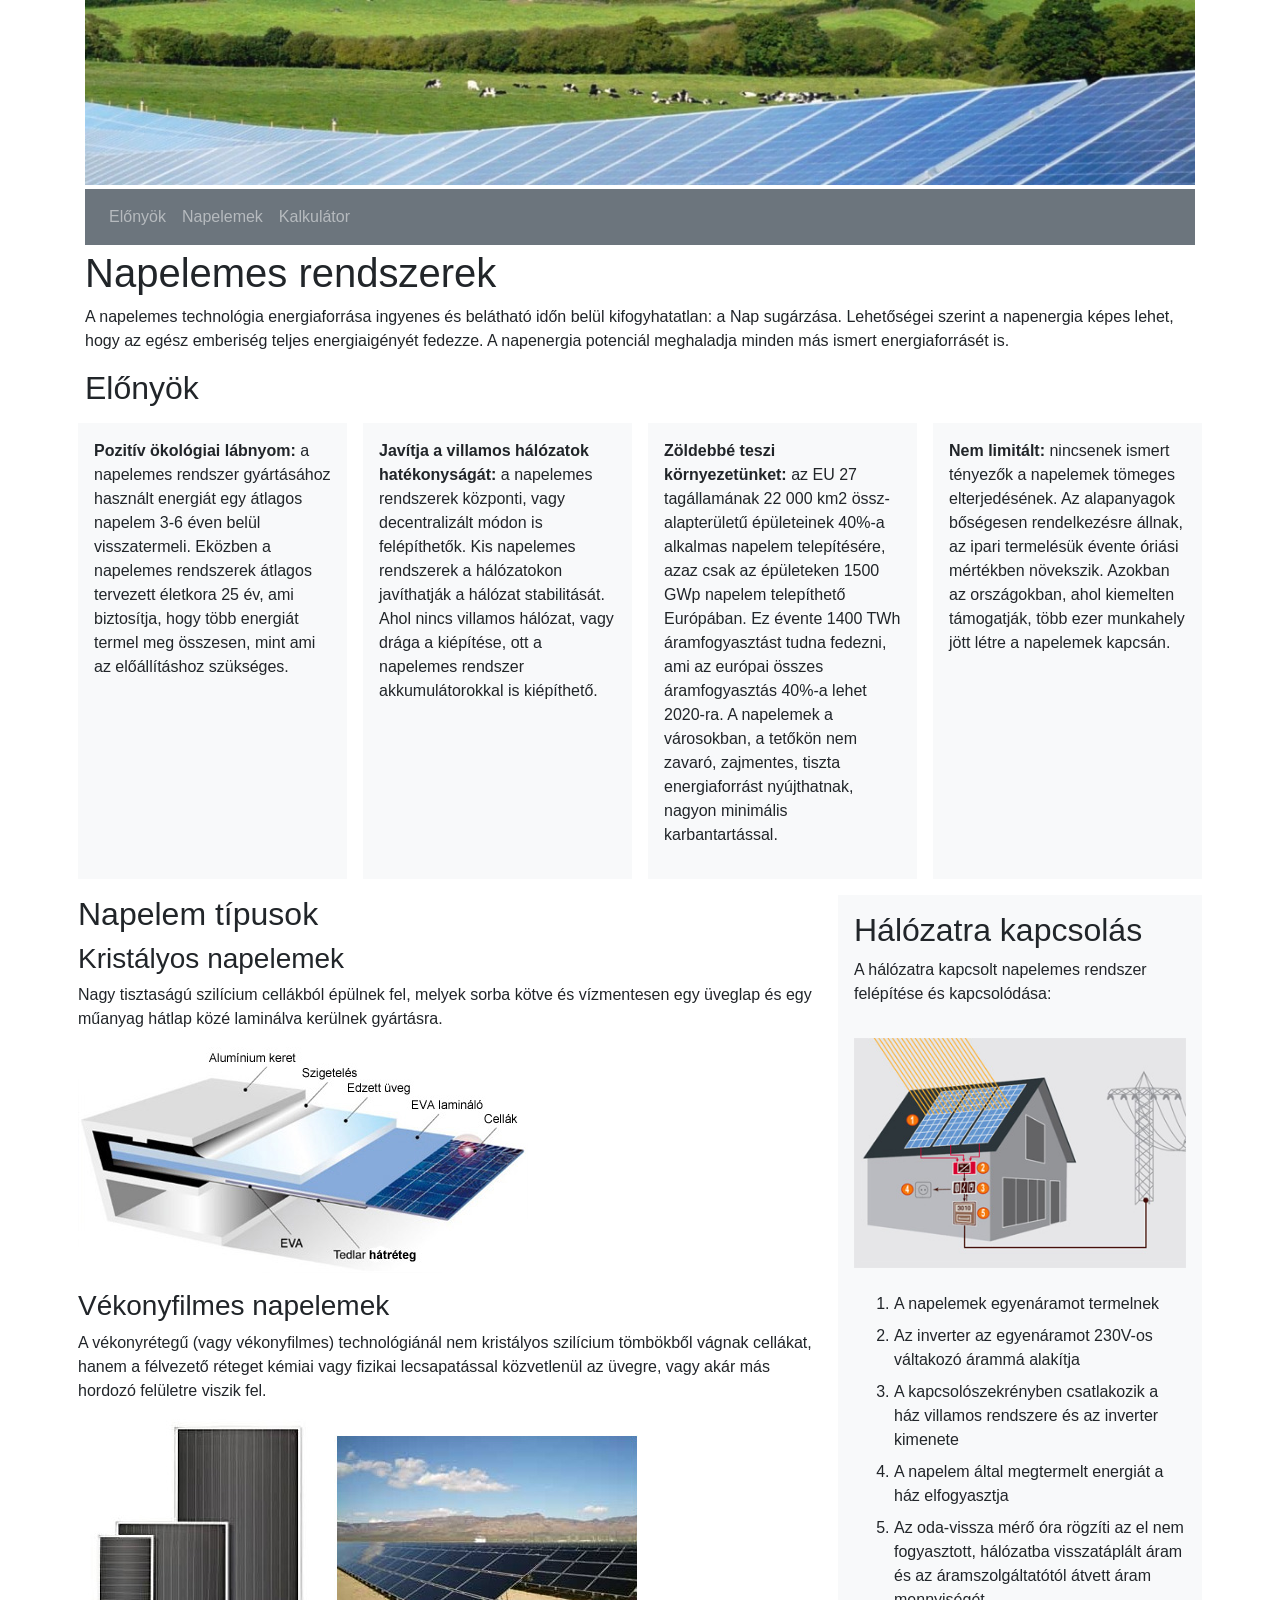
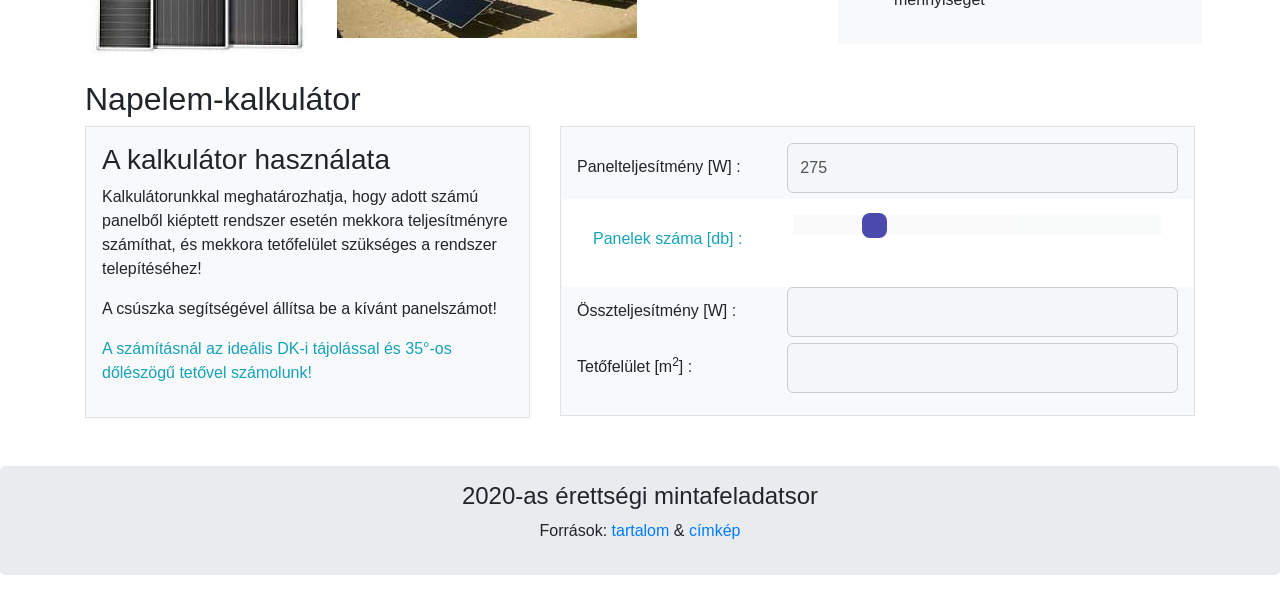
<file: html, css/4_Napelemek_JS/Forras/napelem.html>
﻿<!DOCTYPE html>
<html lang="hu">

<head>
	<meta name="viewport" content="width=device-width, initial-scale=1, shrink-to-fit=no">
	<meta charset="UTF-8">
	<link rel="stylesheet" href="bootstrap.min.css">
	<link rel="stylesheet" href="napelem.css">
	<script src="jquery.min.js"></script>
	<script src="popper.min.js"></script>
	<script src="bootstrap.min.js"></script>
	<script src="napelem.js"></script>
	<title>Napelemes rendszerek</title>
</head>

<body>
	<header class="fejlec">
		<div class="container h-100">
			<img src="fejlec.jpg" alt="Napelemek" class="img-fluid w-100">
		</div>
	</header>

	<div class="container h-100">

		<!-- Navigáció -->
		<nav class="navbar navbar-expand-lg navbar-dark bg-secondary my-1">
			<div class="" id="navbarNav">
				<ul class="navbar-nav text-white">
					<li class="nav-item text-white">
						<a class="nav-link" href="#elonyok">Előnyök</a>
					</li>
					<li class="nav-item">
						<a class="nav-link" href="#napelemek">Napelemek</a>
					</li>
					<li class="nav-item">
						<a class="nav-link" href="#kalkulator">Kalkulátor</a>
					</li>
				</ul>
			</div>
		</nav>

		<!-- Bevezető -->
		<section id="bevezeto">
			<h1>Napelemes rendszerek</h1>
			<p>A napelemes technológia energiaforrása ingyenes és belátható időn belül kifogyhatatlan: a Nap sugárzása. Lehetőségei szerint a napenergia képes lehet, hogy az egész emberiség teljes energiaigényét fedezze. A napenergia potenciál meghaladja minden más ismert energiaforrásét is.</p>
		</section>

		<!-- Előnyök -->
		<section id="elonyok">
			<h2>Előnyök</h2>

			<div class="row">
				<div class="col-12 col-md-3 p-2">
					<div class="p-3 bg-light h-100">
						<p><span class="fk">Pozitív ökológiai lábnyom:</span> a napelemes rendszer gyártásához használt energiát egy átlagos napelem 3-6 éven belül visszatermeli. Eközben a napelemes rendszerek átlagos tervezett életkora 25 év, ami biztosítja, hogy több energiát termel meg összesen, mint ami az előállításhoz szükséges.</p>
					</div>
				</div>
				<div class="col-12 col-md-3 p-2 m">
					<div class="p-3 bg-light h-100">
						<p><span class="fk">Javítja a villamos hálózatok hatékonyságát:</span> a napelemes rendszerek központi, vagy decentralizált módon is felépíthetők. Kis napelemes rendszerek a hálózatokon javíthatják a hálózat stabilitását. Ahol nincs villamos hálózat, vagy drága a kiépítése, ott a napelemes rendszer akkumulátorokkal is kiépíthető.</p>
					</div>
				</div>
				<div class="col-12 col-md-3 p-2">
					<div class="p-3 bg-light h-100">
						<p><span class="fk">Zöldebbé teszi környezetünket:</span> az EU 27 tagállamának 22 000 km2 össz-alapterületű épületeinek 40%-a alkalmas napelem telepítésére, azaz csak az épületeken 1500 GWp napelem telepíthető Európában. Ez évente 1400 TWh áramfogyasztást tudna fedezni, ami az európai összes áramfogyasztás 40%-a lehet 2020-ra. A napelemek a városokban, a tetőkön nem zavaró, zajmentes, tiszta energiaforrást nyújthatnak, nagyon minimális karbantartással.</p>
					</div>
				</div>
				<div class="col-12 col-md-3 p-2">
					<div class="p-3 bg-light h-100">
						<p><span class="fk">Nem limitált:</span> nincsenek ismert tényezők a napelemek tömeges elterjedésének. Az alapanyagok bőségesen rendelkezésre állnak, az ipari termelésük évente óriási mértékben növekszik. Azokban az országokban, ahol kiemelten támogatják, több ezer munkahely jött létre a napelemek kapcsán.</p>
					</div>
				</div>
			</div>
		</section>


		<div class="row">
			<div class="col-12 col-md-8 p-2">
				<!-- Napelemek -->
				<section id="napelemek">
					<h2>Napelem típusok</h2>

					<div>
						<h3>Kristályos napelemek</h3>
						<div>Nagy tisztaságú szilícium cellákból épülnek fel, melyek sorba kötve és vízmentesen egy üveglap és egy műanyag hátlap közé laminálva kerülnek gyártásra.</div>
						<div>
							<img src="struktura.jpg"  alt="Kristályos napelemek"  title="Kristályos napelemek"  class="my-3 w-70"></div>
					    </div>
				    	<div>
						<h3>Vékonyfilmes napelemek</h3>
						<div>A vékonyrétegű (vagy vékonyfilmes) technológiánál nem kristályos szilícium tömbökből vágnak cellákat, hanem a félvezető réteget kémiai vagy fizikai lecsapatással közvetlenül az üvegre, vagy akár más hordozó felületre viszik fel.</div>
						<div>
							<img src="vekonyretegu.jpg" alt="Vékonyfilmes napelemek" title="Vékonyfilmes napelemek"  class="my-3 w-70"></div>
						</div>					
				</section>
			</div>
			<div class="col-12 col-md-4 p-2">
				<!-- Hálózatra kapcsolás  -->
				<section id="halozatraKapcsolas">
					<div class="p-3 bg-light h-100">
						<h2>Hálózatra kapcsolás</h2>
						<p>A hálózatra kapcsolt napelemes rendszer felépítése és kapcsolódása:</p>
						<img src="mukodese.jpg" class="my-3 w-100" alt="Hálózatra kapcsolás" title="Hálózatra kapcsolás">
						<ol>
							<li class="my-2">A napelemek egyenáramot termelnek</li>
							<li class="my-2">Az inverter az egyenáramot 230V-os váltakozó árammá alakítja</li>
							<li class="my-2">A kapcsolószekrényben csatlakozik a ház villamos rendszere és az inverter kimenete</li>
							<li class="my-2">A napelem által megtermelt energiát a ház elfogyasztja</li>
							<li class="my-2">Az oda-vissza mérő óra rögzíti az el nem fogyasztott, hálózatba visszatáplált áram és az áramszolgáltatótól átvett áram mennyiségét</li>
						</ol>				
					</div>
				</section>
			</div>
		</div>

		<!-- Kalkulátor -->
		<section id="kalkulator">
			<h2>Napelem-kalkulátor</h2>
			<div class="row">
				<div class="col-md-5 h-100">
					<div class="border p-3 bg-light">
						<h3>A kalkulátor használata</h3>
						<p>Kalkulátorunkkal meghatározhatja, hogy adott számú panelből kiéptett rendszer esetén mekkora teljesítményre számíthat, és mekkora tetőfelület szükséges a rendszer telepítéséhez!</p>
						<p>A csúszka segítségével állítsa be a kívánt panelszámot!</p>
						<p class="text-info">A számításnál az ideális DK-i tájolással és 35°-os dőlészögű tetővel számolunk!</p>
					</div>
				</div>
				<div class="col-md-7 h-100">
					<div class="border p-3 bg-light">
						<form>
							<div class="row">
								<div class="col-12 col-md-4">
									<label for="panelteljesitmeny">Panelteljesítmény [W] : </label>
								</div>
								<div class="col-12 col-md-8">
									<input type="number" id="panelteljesitmeny" value="275" disabled>
								</div>
							</div>
							<div class="row bg-white rounded p-3 text-info">
								<div class="col-12 col-md-4">
									<label for="panelszam">Panelek száma [db] :</label>
								</div>
								<div class="col-12 col-md-8">
									<input type="range" min="2" max="32" value="8" step="2" class="slider bg-light"
										id="panelszam" oninput="panelek(this.value);">
										<div id="panelek"></div>
								</div>
							</div>
							<div class="row">
								<div class="col-12 col-md-4">
									<label for="osszteljesitmeny">Összteljesítmény [W] :</label>
								</div>
								<div class="col-12 col-md-8">
									<div class="slidecontainer">
										<input type="number" id="osszteljesitmeny" disabled>
									</div>
								</div>
							</div>
							<div class="row">
								<div class="col-12 col-md-4">
									<label for="tetofelulet">Tetőfelület [m<sup>2</sup>] :</label>
								</div>
								<div class="col-12 col-md-8">
									<div class="slidecontainer">
										<input type="number" id="tetofelulet" disabled>
									</div>
								</div>
							</div>
						</form>
						<script>
							
						</script>
					</div>
				</div>
			</div>
		</section>
	</div>
	<div class="jumbotron text-center py-3 mt-5">
		<h4>2020-as érettségi mintafeladatsor</h4>
		<p>Források:
			<a href="http://napelem.net/napelemes_rendszer/index.php" target="_blank">tartalom</a>
			&
			<a href="https://cdn.nwmgroups.hu/s/img/i/1707/20170719napenergia-napelemfarm-brit-megujulo.jpg" target="_blank">címkép</a>
		</p>
	</div>
</body>

</html>
</file>
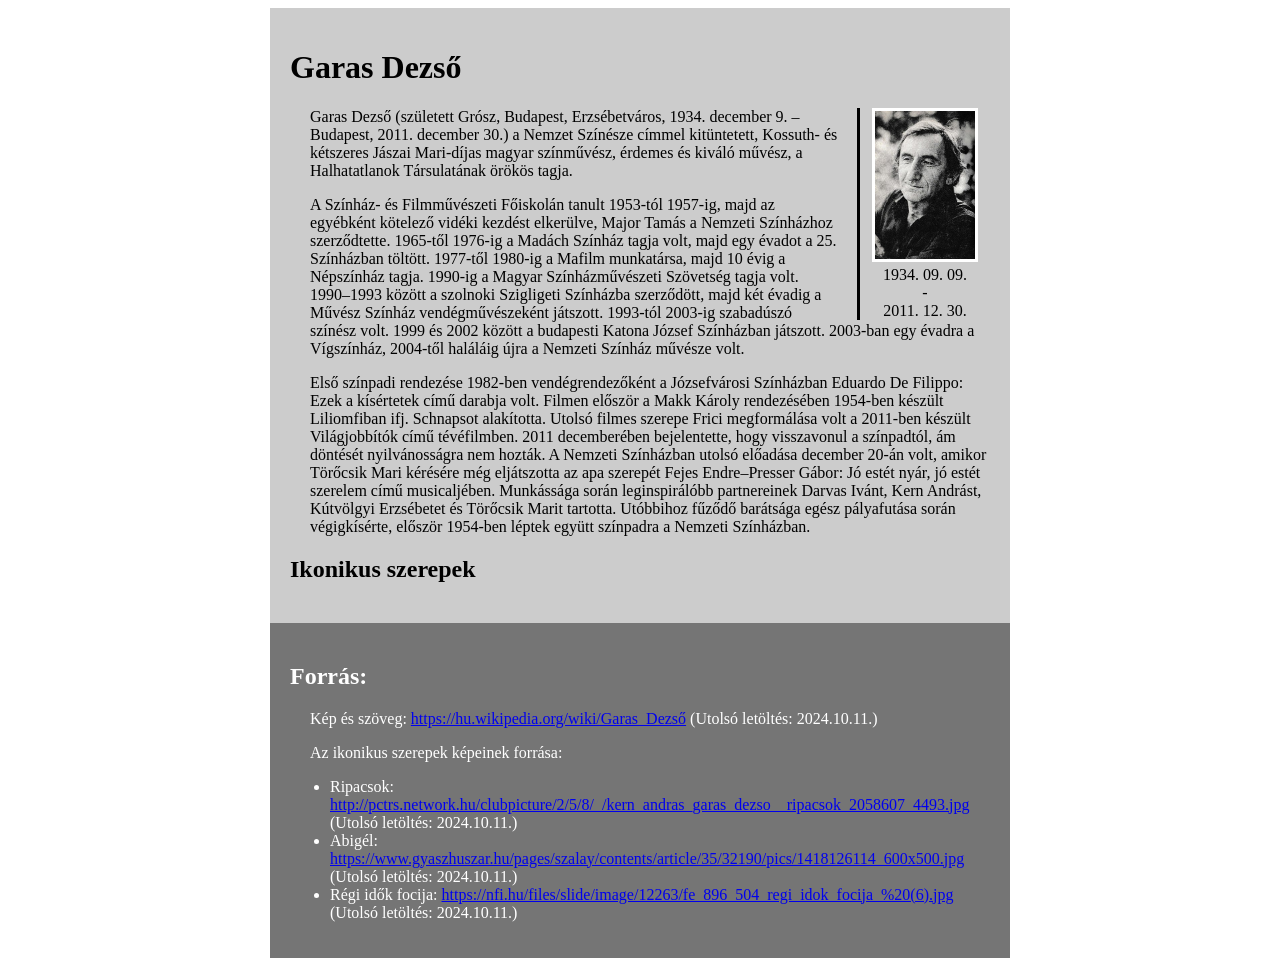
<file: html, css/5_Garas/1A_Garas_Dezso/garas.html>
<!DOCTYPE html>
<html lang="hu">
<head>
    <meta charset="UTF-8">
    <meta name="viewport" content="width=device-width, initial-scale=1.0">
    <title>Garas Dezső</title>
    <link rel="stylesheet" type="text/css" href="stilus.css">
</head>
<body>
    <div class="tartalom">
        <h1>Garas Dezső</h1>

        <div class="adatok">
            <img alt="Garas Dezső" src="kepek/garas2.jpg"><br>
            1934. 09. 09.<br>
            -<br>
            2011. 12. 30.
        </div>

            <p>Garas Dezső (született Grósz, Budapest, Erzsébetváros, 1934. december 9. – Budapest, 2011. december 30.)
                 a Nemzet Színésze címmel kitüntetett, Kossuth- és kétszeres Jászai Mari-díjas magyar színművész, érdemes
                  és kiváló művész, a Halhatatlanok Társulatának örökös tagja.
            </p>

            <p>A Színház- és Filmművészeti Főiskolán tanult 1953-tól 1957-ig, majd az egyébként kötelező vidéki kezdést elkerülve,
                Major Tamás a Nemzeti Színházhoz szerződtette. 1965-től 1976-ig a Madách Színház tagja volt, majd egy évadot a 25.
                Színházban töltött. 1977-től 1980-ig a Mafilm munkatársa, majd 10 évig a Népszínház tagja. 1990-ig a Magyar Színházművészeti
                Szövetség tagja volt. 1990–1993 között a szolnoki Szigligeti Színházba szerződött, majd két évadig a Művész Színház
                vendégművészeként játszott. 1993-tól 2003-ig szabadúszó színész volt. 1999 és 2002 között a budapesti Katona József
                Színházban játszott. 2003-ban egy évadra a Vígszínház, 2004-től haláláig újra a Nemzeti Színház művésze volt.
            </p>

            <p>Első színpadi rendezése 1982-ben vendégrendezőként a Józsefvárosi Színházban Eduardo De Filippo: Ezek a kísértetek című 
                darabja volt. Filmen először a Makk Károly rendezésében 1954-ben készült Liliomfiban ifj. Schnapsot alakította. Utolsó
                filmes szerepe Frici megformálása volt a 2011-ben készült Világjobbítók című tévéfilmben. 2011 decemberében bejelentette,
                hogy visszavonul a színpadtól, ám döntését nyilvánosságra nem hozták. A Nemzeti Színházban utolsó előadása december
                20-án volt, amikor Törőcsik Mari kérésére még eljátszotta az apa szerepét Fejes Endre–Presser Gábor: Jó estét nyár,
                jó estét szerelem című musicaljében. Munkássága során leginspirálóbb partnereinek Darvas Ivánt, Kern Andrást,
                Kútvölgyi Erzsébetet és Törőcsik Marit tartotta. Utóbbihoz fűződő barátsága egész pályafutása során végigkísérte,
                először 1954-ben léptek együtt színpadra a Nemzeti Színházban.
            </p>
<h2>Ikonikus szerepek</h2>


    </div>
    <div class="forras">
        <h2>Forrás:</h2>

        <p>Kép és szöveg: <a href="https://hu.wikipedia.org/wiki/Garas_Dezső">https://hu.wikipedia.org/wiki/Garas_Dezső</a> (Utolsó letöltés: 2024.10.11.)</p>
        <p>Az ikonikus szerepek képeinek forrása:</p>
        <ul>
            <li>Ripacsok: <a href="http://pctrs.network.hu/clubpicture/2/5/8/_/kern_andras_garas_dezso__ripacsok_2058607_4493.jpg">http://pctrs.network.hu/clubpicture/2/5/8/_/kern_andras_garas_dezso__ripacsok_2058607_4493.jpg</a> (Utolsó letöltés: 2024.10.11.)</li>
            <li>Abigél: <a href="https://www.gyaszhuszar.hu/pages/szalay/contents/article/35/32190/pics/1418126114_600x500.jpg">https://www.gyaszhuszar.hu/pages/szalay/contents/article/35/32190/pics/1418126114_600x500.jpg</a> (Utolsó letöltés: 2024.10.11.)</li>
            <li>Régi idők focija: <a href="https://nfi.hu/files/slide/image/12263/fe_896_504_regi_idok_focija_%20(6).jpg">https://nfi.hu/files/slide/image/12263/fe_896_504_regi_idok_focija_%20(6).jpg</a> (Utolsó letöltés: 2024.10.11.)</li>
        </ul>
    </div>

</body>
</html>
</file>
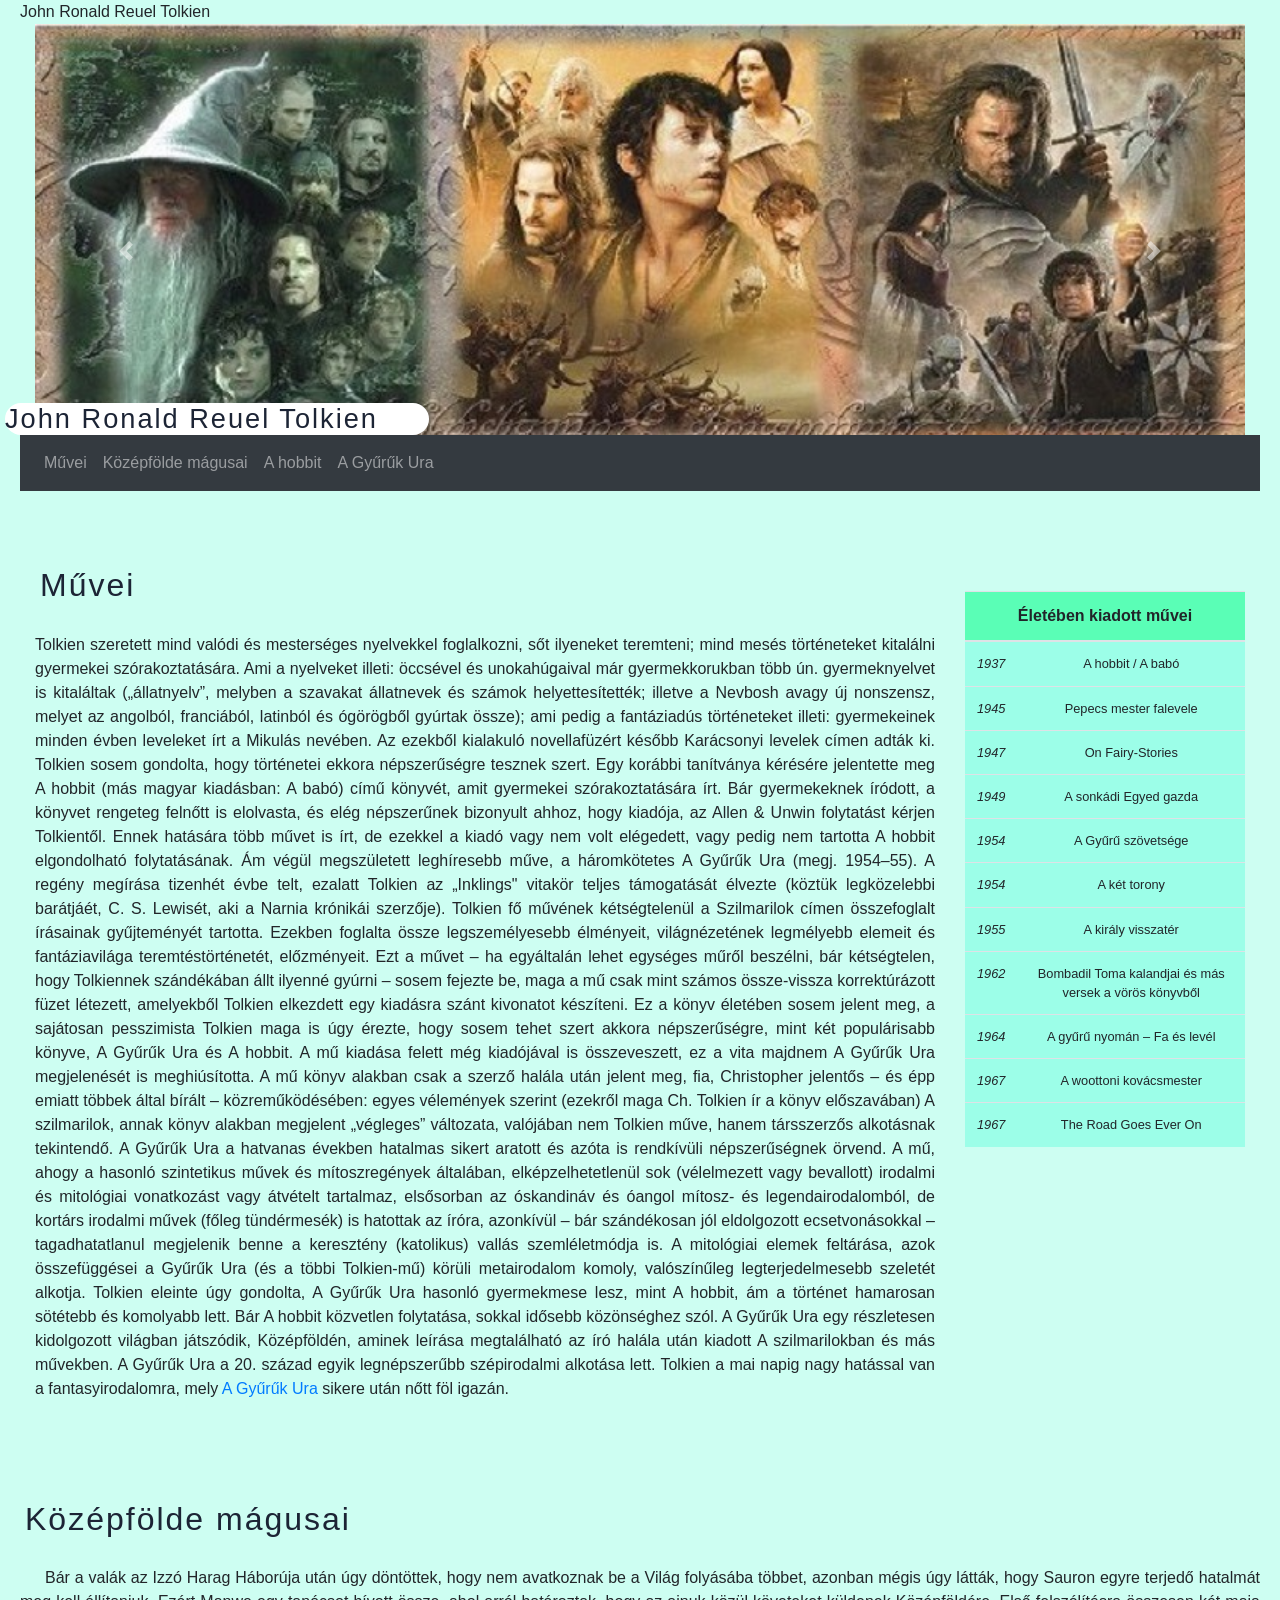
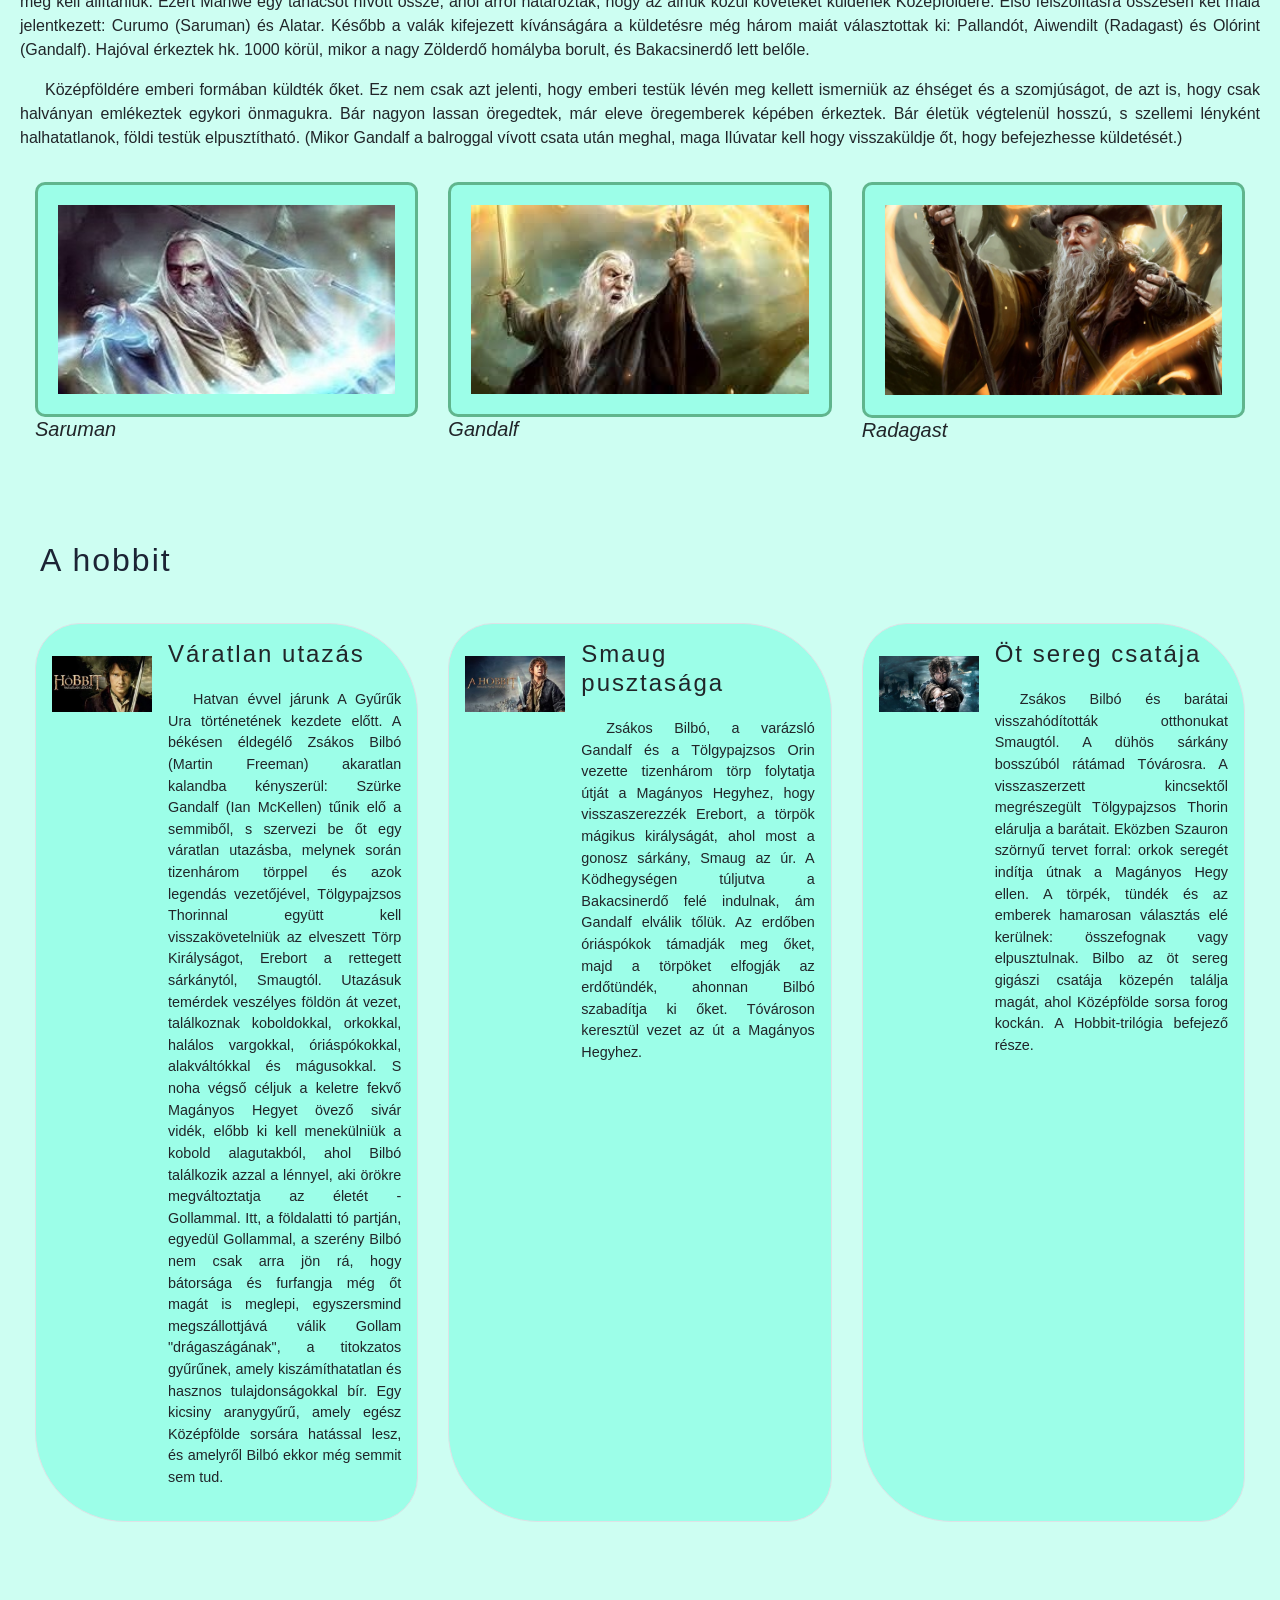
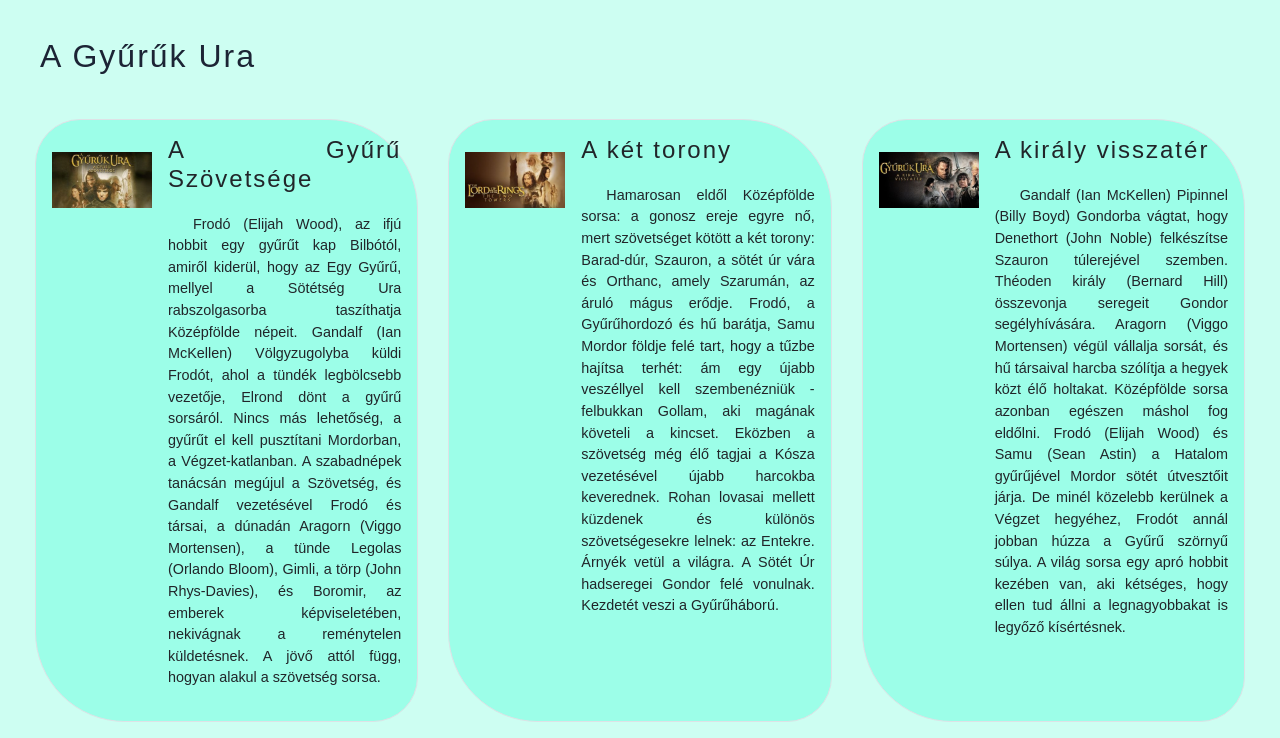
<file: html, css/7_Tolkien/BS/tolkien.html>
<!DOCTYPE html>
<html lang="en">
<head>
  <meta name="viewport" content="width=device-width, initial-scale=1">
  <meta charset="UTF-8">
  <link rel="stylesheet" href="bootstrap.min.css">
  <script src="jquery.min.js"></script>
  <script src="popper.min.js"></script>
  <script src="bootstrap.min.js"></script>
  <link rel="stylesheet" href="tolkien.css">
  <script src="tolkien.js"></script>
  <time>John Ronald Reuel Tolkien</time>
</head>
<body>

<div class="container-fluid" id="kepek">
  <div id="demo" class="carousel slide" data-ride="carousel">
    <!-- Indicators -->
    <ul class="carousel-indicators">
      <li data-target="#demo" data-slide-to="0" class="active"></li>
      <li data-target="#demo" data-slide-to="1"></li>
    </ul>      
    <!-- The slideshow -->
    <div class="carousel-inner">
      <div class="carousel-item active">
        <img src="kepek/fej1.jpg" alt="A hobbit" title="A hobbit">
      </div>
      <div class="carousel-item active">
        <img src="kepek/fej2.jpg" alt="A Gyűrűk Ura" title="A Gyűrűk Ura">
      </div>
    </div>      
    <!-- Left and right controls -->
    <a class="carousel-control-prev" href="#demo" data-slide="prev">
      <span class="carousel-control-prev-icon"></span>
    </a>
    <a class="carousel-control-next" href="#demo" data-slide="next">
      <span class="carousel-control-next-icon"></span>
    </a>
  </div>
  <h1 class="d-none d-md-block">John Ronald Reuel Tolkien</h1>
</div>

<nav class="navbar navbar-expand-sm bg-dark navbar-dark sticky-top">
  <ul class="navbar-nav">
    <li class="nav-item">
      <a class="nav-link" href="#muvei">Művei</a>
    </li>
    <li class="nav-item">
      <a class="nav-link" href="#magusok">Középfölde mágusai</a>
    </li> 
    <li class="nav-item">
      <a class="nav-link" href="#hobbit">A hobbit</a>
    </li>
    <li class="nav-item">
        <a class="nav-link" href="#ring">A Gyűrűk Ura</a>
      </li>  
  </ul>
</nav>

<div class="container-fluid text-justify">
  <div class="row">
    <div class="col-lg-9">
      <h2 class="display-5" id="muvei">Művei</h2>
      <div id="szovegkeret">
        Tolkien szeretett mind valódi és mesterséges nyelvekkel foglalkozni, sőt ilyeneket teremteni; mind mesés történeteket kitalálni gyermekei szórakoztatására. Ami a nyelveket illeti: öccsével és unokahúgaival már gyermekkorukban több ún. gyermeknyelvet is kitaláltak („állatnyelv”, melyben a szavakat állatnevek és számok helyettesítették; illetve a Nevbosh avagy új nonszensz, melyet az angolból, franciából, latinból és ógörögből gyúrtak össze); ami pedig a fantáziadús történeteket illeti: gyermekeinek minden évben leveleket írt a Mikulás nevében. Az ezekből kialakuló novellafüzért később Karácsonyi levelek címen adták ki.

        Tolkien sosem gondolta, hogy történetei ekkora népszerűségre tesznek szert. Egy korábbi tanítványa kérésére jelentette meg A hobbit (más magyar kiadásban: A babó) című könyvét, amit gyermekei szórakoztatására írt. Bár gyermekeknek íródott, a könyvet rengeteg felnőtt is elolvasta, és elég népszerűnek bizonyult ahhoz, hogy kiadója, az Allen & Unwin folytatást kérjen Tolkientől. Ennek hatására több művet is írt, de ezekkel a kiadó vagy nem volt elégedett, vagy pedig nem tartotta A hobbit elgondolható folytatásának. Ám végül megszületett leghíresebb műve, a háromkötetes A Gyűrűk Ura (megj. 1954–55). A regény megírása tizenhét évbe telt, ezalatt Tolkien az „Inklings" vitakör teljes támogatását élvezte (köztük legközelebbi barátjáét, C. S. Lewisét, aki a Narnia krónikái szerzője).
        
        Tolkien fő művének kétségtelenül a Szilmarilok címen összefoglalt írásainak gyűjteményét tartotta. Ezekben foglalta össze legszemélyesebb élményeit, világnézetének legmélyebb elemeit és fantáziavilága teremtéstörténetét, előzményeit. Ezt a művet – ha egyáltalán lehet egységes műről beszélni, bár kétségtelen, hogy Tolkiennek szándékában állt ilyenné gyúrni – sosem fejezte be, maga a mű csak mint számos össze-vissza korrektúrázott füzet létezett, amelyekből Tolkien elkezdett egy kiadásra szánt kivonatot készíteni. Ez a könyv életében sosem jelent meg, a sajátosan pesszimista Tolkien maga is úgy érezte, hogy sosem tehet szert akkora népszerűségre, mint két populárisabb könyve, A Gyűrűk Ura és A hobbit. A mű kiadása felett még kiadójával is összeveszett, ez a vita majdnem A Gyűrűk Ura megjelenését is meghiúsította. A mű könyv alakban csak a szerző halála után jelent meg, fia, Christopher jelentős – és épp emiatt többek által bírált – közreműködésében: egyes vélemények szerint (ezekről maga Ch. Tolkien ír a könyv előszavában) A szilmarilok, annak könyv alakban megjelent „végleges” változata, valójában nem Tolkien műve, hanem társszerzős alkotásnak tekintendő.
        
        A Gyűrűk Ura a hatvanas években hatalmas sikert aratott és azóta is rendkívüli népszerűségnek örvend. A mű, ahogy a hasonló szintetikus művek és mítoszregények általában, elképzelhetetlenül sok (vélelmezett vagy bevallott) irodalmi és mitológiai vonatkozást vagy átvételt tartalmaz, elsősorban az óskandináv és óangol mítosz- és legendairodalomból, de kortárs irodalmi művek (főleg tündérmesék) is hatottak az íróra, azonkívül – bár szándékosan jól eldolgozott ecsetvonásokkal – tagadhatatlanul megjelenik benne a keresztény (katolikus) vallás szemléletmódja is. A mitológiai elemek feltárása, azok összefüggései a Gyűrűk Ura (és a többi Tolkien-mű) körüli metairodalom komoly, valószínűleg legterjedelmesebb szeletét alkotja.
        
        Tolkien eleinte úgy gondolta, A Gyűrűk Ura hasonló gyermekmese lesz, mint A hobbit, ám a történet hamarosan sötétebb és komolyabb lett. Bár A hobbit közvetlen folytatása, sokkal idősebb közönséghez szól. A Gyűrűk Ura egy részletesen kidolgozott világban játszódik, Középföldén, aminek leírása megtalálható az író halála után kiadott A szilmarilokban és más művekben.
        
        A Gyűrűk Ura a 20. század egyik legnépszerűbb szépirodalmi alkotása lett. Tolkien a mai napig nagy hatással van a fantasyirodalomra, mely <a href="https://hu.wikipedia.org/wiki/A_Gyűrűk_Ura_(filmsorozat)" target="_blank">A Gyűrűk Ura</a> sikere után nőtt föl igazán.
      </div>
      <div id="kepkeret">
        <img id="kep">
      </div>
    </div>
    <div class="col-lg-3">
      <table class="table table-hover elsotable">
        <thead>
          <tr>
            <th colspan="2">Életében kiadott művei</th>
          </tr>
        </thead>
        <tbody class="kozep keplink">
          <tr onclick="klikk('hobbit_01');">
            <td>1937</td>
            <td>A hobbit / A babó</td>
          </tr>
          <tr>
            <td>1945</td>
            <td>Pepecs mester falevele</td>
          </tr>
          <tr>
            <td>1947</td>
            <td>On Fairy-Stories</td>
          </tr>
          <tr>
            <td>1949</td>
            <td>A sonkádi Egyed gazda</td>
          </tr>
          <tr onclick="klikk('ring_01');" onmouseout="keprejt();">
            <td>1954</td>
            <td>A Gyűrű szövetsége</td>
          </tr>
          <tr onclick="klikk('ring_02');" onmouseout="keprejt();">
            <td>1954</td>
            <td>A két torony</td>
          </tr>
          <tr onclick="klikk('ring_03');" onmouseout="keprejt();">
            <td>1955</td>
            <td>A király visszatér</td>
          </tr>
          <tr>
            <td>1962</td>
            <td>Bombadil Toma kalandjai és más versek a vörös könyvből</td>
          </tr>
          <tr>
            <td>1964</td>
            <td>A gyűrű nyomán – Fa és levél</td>
          </tr>
          <tr>
            <td>1967</td>
            <td>A woottoni kovácsmester</td>
          </tr>
          <tr>
            <td>1967</td>
            <td>The Road Goes Ever On</td>
          </tr>
        </tbody>
      </table>
    </div>
  </div>
  
  <div class="row">
    <h2 class="display-5" id="magusok">Középfölde mágusai</h2> 
    <p>Bár a valák az Izzó Harag Háborúja után úgy döntöttek, hogy nem avatkoznak be a Világ folyásába többet, azonban mégis úgy látták, hogy Sauron egyre terjedő hatalmát meg kell állítaniuk. Ezért Manwe egy tanácsot hívott össze, ahol arról határoztak, hogy az ainuk közül követeket küldenek Középföldére. Első felszólításra összesen két maia jelentkezett: Curumo (Saruman) és Alatar. Később a valák kifejezett kívánságára a küldetésre még három maiát választottak ki: Pallandót, Aiwendilt (Radagast) és Olórint (Gandalf). Hajóval érkeztek hk. 1000 körül, mikor a nagy Zölderdő homályba borult, és Bakacsinerdő lett belőle.</p>
    <p>Középföldére emberi formában küldték őket. Ez nem csak azt jelenti, hogy emberi testük lévén meg kellett ismerniük az éhséget és a szomjúságot, de azt is, hogy csak halványan emlékeztek egykori önmagukra. Bár nagyon lassan öregedtek, már eleve öregemberek képében érkeztek. Bár életük végtelenül hosszú, s szellemi lényként halhatatlanok, földi testük elpusztítható. (Mikor Gandalf a balroggal vívott csata után meghal, maga Ilúvatar kell hogy visszaküldje őt, hogy befejezhesse küldetését.)</p>
    <div class="col-lg-4 py-3 maguskep">
      <img src="kepek/saruman.jpg" alt="Saruman" title="Saruman"><h5>Saruman</h5>
    </div>
    <div class="col-lg-4 py-3 maguskep">
      <img src="kepek/gandalf.jpg" alt="Gandalf" title="Gandalf"><h5>Gandalf</h5>
    </div>
    <div class="col-lg-4 py-3 maguskep">
        <img src="kepek/radagast.webp" alt="Radagast" title="Radagast"><h5>Radagast</h5>
    </div>   
  </div>

  <h2 class="display-5" id="hobbit">A hobbit</h2>
  <div class="row">
    <div class="col-lg-4 py-3">
      <div class="media border p-3 h-100">
        <img src="kepek/hobbit_01.jpg" alt="Váratlan utazás" title="Váratlan utazás" class="mr-3 mt-3 kepes">
        <div class="media-body">
          <h4>Váratlan utazás</small></h4>
          <p>
            Hatvan évvel járunk A Gyűrűk Ura történetének kezdete előtt. A békésen éldegélő Zsákos Bilbó (Martin Freeman) akaratlan kalandba kényszerül: Szürke Gandalf (Ian McKellen) tűnik elő a semmiből, s szervezi be őt egy váratlan utazásba, melynek során tizenhárom törppel és azok legendás vezetőjével, Tölgypajzsos Thorinnal együtt kell visszakövetelniük az elveszett Törp Királyságot, Erebort a rettegett sárkánytól, Smaugtól. Utazásuk temérdek veszélyes földön át vezet, találkoznak koboldokkal, orkokkal, halálos vargokkal, óriáspókokkal, alakváltókkal és mágusokkal. S noha végső céljuk a keletre fekvő Magányos Hegyet övező sivár vidék, előbb ki kell menekülniük a kobold alagutakból, ahol Bilbó találkozik azzal a lénnyel, aki örökre megváltoztatja az életét - Gollammal. Itt, a földalatti tó partján, egyedül Gollammal, a szerény Bilbó nem csak arra jön rá, hogy bátorsága és furfangja még őt magát is meglepi, egyszersmind megszállottjává válik Gollam "drágaszágának", a titokzatos gyűrűnek, amely kiszámíthatatlan és hasznos tulajdonságokkal bír. Egy kicsiny aranygyűrű, amely egész Középfölde sorsára hatással lesz, és amelyről Bilbó ekkor még semmit sem tud.
          </p>
         </div>
      </div>
    </div>
    <div class="col-lg-4 py-3">
      <div class="media border p-3 h-100">
        <img src="kepek/hobbit_02.jpg" alt="Smaug pusztasága" title="Smaug pusztasága" class="mr-3 mt-3 kepes">
        <div class="media-body">
          <h4>Smaug pusztasága</small></h4>
          <p>
            Zsákos Bilbó, a varázsló Gandalf és a Tölgypajzsos Orin vezette tizenhárom törp folytatja útját a Magányos Hegyhez, hogy visszaszerezzék Erebort, a törpök mágikus királyságát, ahol most a gonosz sárkány, Smaug az úr. A Ködhegységen túljutva a Bakacsinerdő felé indulnak, ám Gandalf elválik tőlük. Az erdőben óriáspókok támadják meg őket, majd a törpöket elfogják az erdőtündék, ahonnan Bilbó szabadítja ki őket. Tóvároson keresztül vezet az út a Magányos Hegyhez.
          </p>
         </div>
      </div>
    </div>
    <div class="col-lg-4 py-3">
      <div class="media border p-3 h-100">
        <img src="kepek/hobbit_03.jpg" alt="Öt sereg csatája" title="Öt sereg csatája" class="mr-3 mt-3 kepes">
        <div class="media-body">
          <h4>Öt sereg csatája</small></h4>
          <p>
            Zsákos Bilbó és barátai visszahódították otthonukat Smaugtól. A dühös sárkány bosszúból rátámad Tóvárosra. A visszaszerzett kincsektől megrészegült Tölgypajzsos Thorin elárulja a barátait. Eközben Szauron szörnyű tervet forral: orkok seregét indítja útnak a Magányos Hegy ellen. A törpék, tündék és az emberek hamarosan választás elé kerülnek: összefognak vagy elpusztulnak. Bilbo az öt sereg gigászi csatája közepén találja magát, ahol Középfölde sorsa forog kockán. A Hobbit-trilógia befejező része.
          </p>
         </div>
      </div>
    </div>
  </div>

  <div class="row">
    <div id="kepkeret">
        <img id="kep">
      </div>
  </div>

  <h2 class="display-5" id="ring">A Gyűrűk Ura</h2>
  <div class="row">
    <div class="col-lg-4 py-3">
      <div class="media border p-3 h-100">
        <img src="kepek/ring_01.jpg" alt="A Gyűrű Szövetsége" title="A Gyűrű Szövetsége" class="mr-3 mt-3 kepes">
        <div class="media-body">
          <h4>A Gyűrű Szövetsége</small></h4>
          <p>
            Frodó (Elijah Wood), az ifjú hobbit egy gyűrűt kap Bilbótól, amiről kiderül, hogy az Egy Gyűrű, mellyel a Sötétség Ura rabszolgasorba taszíthatja Középfölde népeit. Gandalf (Ian McKellen) Völgyzugolyba küldi Frodót, ahol a tündék legbölcsebb vezetője, Elrond dönt a gyűrű sorsáról. Nincs más lehetőség, a gyűrűt el kell pusztítani Mordorban, a Végzet-katlanban. A szabadnépek tanácsán megújul a Szövetség, és Gandalf vezetésével Frodó és társai, a dúnadán Aragorn (Viggo Mortensen), a tünde Legolas (Orlando Bloom), Gimli, a törp (John Rhys-Davies), és Boromir, az emberek képviseletében, nekivágnak a reménytelen küldetésnek. A jövő attól függ, hogyan alakul a szövetség sorsa.
          </p>
         </div>
      </div>
    </div>
    <div class="col-lg-4 py-3">
      <div class="media border p-3 h-100">
        <img src="kepek/ring_02.jpg" alt="A két torony" title="A két torony" class="mr-3 mt-3 kepes">
        <div class="media-body">
          <h4>A két torony</small></h4>
          <p>
            Hamarosan eldől Középfölde sorsa: a gonosz ereje egyre nő, mert szövetséget kötött a két torony: Barad-dúr, Szauron, a sötét úr vára és Orthanc, amely Szarumán, az áruló mágus erődje. Frodó, a Gyűrűhordozó és hű barátja, Samu Mordor földje felé tart, hogy a tűzbe hajítsa terhét: ám egy újabb veszéllyel kell szembenézniük - felbukkan Gollam, aki magának követeli a kincset. Eközben a szövetség még élő tagjai a Kósza vezetésével újabb harcokba keverednek. Rohan lovasai mellett küzdenek és különös szövetségesekre lelnek: az Entekre. Árnyék vetül a világra. A Sötét Úr hadseregei Gondor felé vonulnak. Kezdetét veszi a Gyűrűháború.
          </p>
         </div>
      </div>
    </div>
    <div class="col-lg-4 py-3">
      <div class="media border p-3 h-100">
        <img src="kepek/ring_03.jpg" alt="A király visszatér" title="A király visszatér" class="mr-3 mt-3 kepes">
        <div class="media-body">
          <h4>A király visszatér</small></h4>
          <p>
            Gandalf (Ian McKellen) Pipinnel (Billy Boyd) Gondorba vágtat, hogy Denethort (John Noble) felkészítse Szauron túlerejével szemben. Théoden király (Bernard Hill) összevonja seregeit Gondor segélyhívására. Aragorn (Viggo Mortensen) végül vállalja sorsát, és hű társaival harcba szólítja a hegyek közt élő holtakat. Középfölde sorsa azonban egészen máshol fog eldőlni. Frodó (Elijah Wood) és Samu (Sean Astin) a Hatalom gyűrűjével Mordor sötét útvesztőit járja. De minél közelebb kerülnek a Végzet hegyéhez, Frodót annál jobban húzza a Gyűrű szörnyű súlya. A világ sorsa egy apró hobbit kezében van, aki kétséges, hogy ellen tud állni a legnagyobbakat is legyőző kísértésnek.
          </p>
         </div>
      </div>
    </div>
  </div>

  </div>
</body>
</html>

<!-- https://hu.wikipedia.org/wiki/A_Gyűrűk_Ura_(filmsorozat) -->
</file>
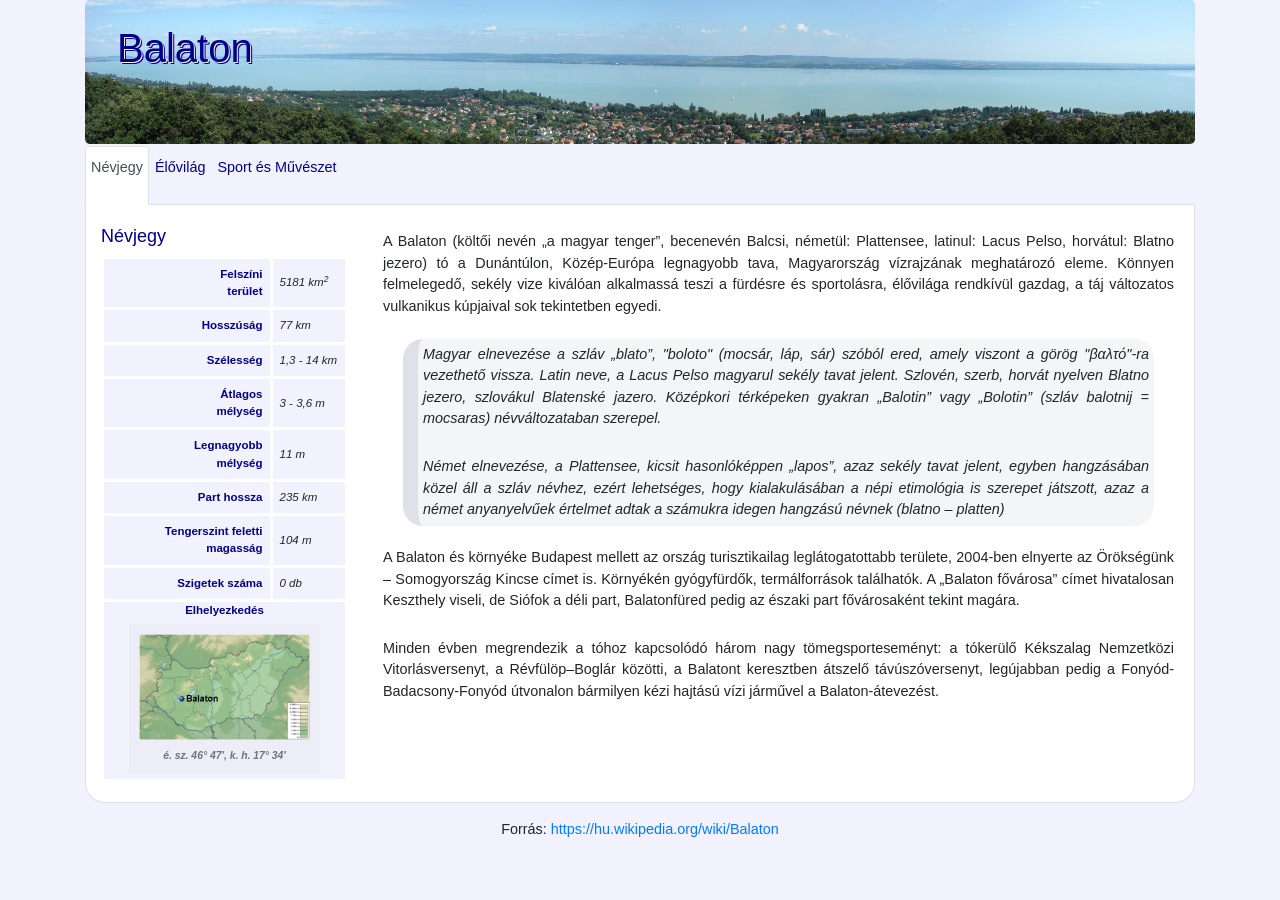
<file: html, css/8_Balaton/forras/balaton.html>
﻿<!DOCTYPE html>
<html>
<head>
  <meta name="viewport" content="width=device-width, initial-scale=1">
  <meta charset="UTF-8">
  <link rel="stylesheet" href="bootstrap.min.css">
  <link rel="stylesheet" href="balaton.css">
  <script src="jquery.min.js"></script>
  <script src="popper.min.js"></script>
  <script src="bootstrap.min.js"></script>
  <script src="balaton.js"></script>
  <title>Balaton</title>
</head>
<body>

<div class="container">
  <div id="fej" class="jumbotron">
    <h1>Balaton</h1>
  </div>

  <!-- Nav tabs -->
  <ul class="nav nav-tabs" role="tablist">
    <li class="nav-item">
      <a class="nav-link active menu" data-toggle="tab" href="#home">Névjegy</a>
    </li>
    <li class="nav-item">
      <a class="nav-link menu" data-toggle="tab" href="#menu1">Élővilág</a>
    </li>
    <li class="nav-item">
      <a class="nav-link menu" data-toggle="tab" href="#menu2">Sport és Művészet</a>
    </li>
  </ul>

  <!-- Tab panes -->
  <div class="tab-content">
    <div id="home" class="container tab-pane active"><br>
      <div class="row">
          <div class="col-md-4 col-xl-3">
                <h2>Névjegy</h2>
                <table>
                    <tr>
                        <td>Felszíni<br>terület</td>
                        <td>5181 km<sup>2</sup></td>
                    </tr>
                    <tr>
                        <td>Hosszúság</td>
                        <td>77 km</td>
                    </tr>
                    <tr>
                        <td>Szélesség</td>
                        <td>1,3 - 14 km</td>
                    </tr>
                    <tr>
                        <td>Átlagos<br>mélység</td>
                        <td>3 - 3,6 m</td>
                    </tr>
                    <tr>
                        <td>Legnagyobb<br>mélység</td>
                        <td>11 m</td>
                    </tr>
                    <tr>
                        <td>Part hossza</td>
                        <td>235 km</td>
                    </tr>
                    <tr>
                        <td>Tengerszint feletti magasság</td>
                        <td>104 m</td>
                    </tr>
                    <tr>
                        <td>Szigetek száma</td>
                        <td>0 db</td>
                    </tr>
                    <tr>
                        <td colspan="2" class="text-center m-0 p-0">
                            Elhelyezkedés<br>
                            <figure class="figure">
                              <img src="map.png" class="figure-img rounded img-fluid w-100" alt="Elhelyezkedés" title="Elhelyezkedés">
                              <figcaption class="figure-caption text-center">é. sz. 46° 47′, k. h. 17° 34′</figcaption>
                            </figure>
                        </td>
                    </tr>
                </table>
          </div>
          <div class="col-md-8 col-xl-9">
            <p>A Balaton (költői nevén „a magyar tenger”, becenevén Balcsi, németül: Plattensee, latinul: Lacus Pelso, horvátul: Blatno jezero) tó a Dunántúlon, Közép-Európa legnagyobb tava, Magyarország vízrajzának meghatározó eleme. Könnyen felmelegedő, sekély vize kiválóan alkalmassá teszi a fürdésre és sportolásra, élővilága rendkívül gazdag, a táj változatos vulkanikus kúpjaival sok tekintetben egyedi.</p>
            <blockquote>
            <p>Magyar elnevezése a szláv „blato”, "boloto" (mocsár, láp, sár) szóból ered, amely viszont a görög "βαλτό"-ra vezethető vissza. Latin neve, a Lacus Pelso magyarul sekély tavat jelent. Szlovén, szerb, horvát nyelven Blatno jezero, szlovákul Blatenské jazero. Középkori térképeken gyakran „Balotin” vagy „Bolotin” (szláv balotnij = mocsaras) névváltozataban szerepel.</p>
            <p>Német elnevezése, a Plattensee, kicsit hasonlóképpen „lapos”, azaz sekély tavat jelent, egyben hangzásában közel áll a szláv névhez, ezért lehetséges, hogy kialakulásában a népi etimológia is szerepet játszott, azaz a német anyanyelvűek értelmet adtak a számukra idegen hangzású névnek (blatno – platten)</p>
            </blockquote>
            <p>A Balaton és környéke Budapest mellett az ország turisztikailag leglátogatottabb területe, 2004-ben elnyerte az Örökségünk – Somogyország Kincse címet is. Környékén gyógyfürdők, termálforrások találhatók. A „Balaton fővárosa” címet hivatalosan Keszthely viseli, de Siófok a déli part, Balatonfüred pedig az északi part fővárosaként tekint magára.</p>
            <p>Minden évben megrendezik a tóhoz kapcsolódó három nagy tömegsporteseményt: a tókerülő Kékszalag Nemzetközi Vitorlásversenyt, a Révfülöp–Boglár közötti, a Balatont keresztben átszelő távúszóversenyt, legújabban pedig a Fonyód-Badacsony-Fonyód útvonalon bármilyen kézi hajtású vízi járművel a Balaton-átevezést.</p>
          </div>
      </div>
    </div>

    <div id="menu1" class="container tab-pane fade"><br>
      <div class="row">
        <div class="col-lg-5">
          <h2>Növényvilág</h2>
          <p>A hínárféléket a balatoni strandokon is megtaláljuk közülük gyakoribbak a süllőhínár-fajok Füzéres süllőhínár (Myriophyllum) és a békaszőlő-fajok (Potamogeton). Az elsősorban a közönséges nád (Phragmithes australis) által alkotott nádasok a part mentén, leginkább az északi parton maradtak fenn. Egy 2017-es feltérképezés szerint mintegy 1205 hektár nádas volt a Balaton medrében, az öt évvel korábbi 1230 hektárral szemben. Társulásalkotó növénye elsősorban a keskenylevelű gyékény (Typha angustifolia) és többek között a tavi káka (Schoenoplectus lacustris), valamint a zsombéksás (Carex elata).</p>
          <figure class="figure">
            <img src="nadas.jpg" class="figure-img rounded img-fluid w-100" alt="Nádas" title="Nádas">
            <figcaption class="figure-caption text-center">Jellegzetes nádas a tó kenesei partján. A balatoni nádasok területe megközelítőleg 12 km², amelynek 73%-a az északi parton van.</figcaption>
          </figure>
          <p>A tó környékének rendkívül gazdag növényvilágára jellemző, hogy a molyhos és cseres tölgyes erdőségek a legelterjedtebbek, amelyeket sok helyütt telepített fenyőerdők váltanak. Különleges fenyőféléket tekinthet meg az érdeklődő a Folly Arborétumban Badacsonyörsön. A Balaton-felvidéki Nemzeti Park címernövénye, a Balaton-felvidék néhány láprétjén nyíló lisztes kankalin (Primula farinosa) mellett több más pompás szirmú virág is honos itt, ilyen a tavaszi hérics, a fekete kökörcsin és a citromillatú nagyezerjófű.</p>
        </div>
        <div class="col-lg-7">
          <h2>Állatvilág</h2>
          <p>A tó élővilágának jelentős részét a szabad szemmel általában nem látható algafajok teszik ki, amelyek a Balaton legfontosabb szervesanyag termelői és újabb és újabb fajok kerülnek elő a tóból.  Az algák mennyiségét alapvetően a tápanyagterhelés hosszútávú alakulása szabja meg. A tó algásodását (eutrofizáció) csökkenteni kell, mert az idegenforgalmi vonzerejét csökkenti a folyamat.</p>
          <p>A Balaton, lévén hazánk legnagyobb állóvize, halfaunája nagyon értékes. Az érdeklődők a legrészletesebben a <a href="http://bodorka.info.hu" target="_blank">Balatoni Vízivilág Látogatóközpont</a>ban tájékozódhatnak a vidék halaival. A tóban, a vele összefüggő Kis-Balatonban és a vízgyűjtő területén található 40 vízfolyásban 37 halfaj fordul elő, ebből a Balatonban 15-17 faj él meg. Az itt élő halak 80%-át a keszegfélék alkotják. Ezek közül a leggyakoribb a dévérkeszeg, a karikakeszeg, a bodorka és a vörösszárnyú keszeg.</p>
          <p>A tó Európa egyik legjelentősebb vízimadár-élőhelye. Kiterjedt nádasai számos madárfaj számára nyújtanak fészkelő helyet. A legismertebb madár, a Balaton legnagyobb röpképes madara, a bütykös hattyú (Cygnus olor), amely a nádasban építi nagy méretű úszó fészkét, fészekhagyó fiókáit azonban kikelésük után gyakran a strandok közelében neveli fel, ahol könnyen jut hozzá a táplálékhoz, mivel a nyaralók rendszeresen etetik őket.</p>
          <p>Őshonos balatoni halfajok:</p>
          <div class="row">
            <div class="col-4">
              <ul id="halLista">
                <li onclick="halinfo('balin');">Balin</li>
                <li onclick="halinfo('bodorka');">Bodorka</li>
                <li onclick="halinfo('deverkeszeg');">Dévérkeszeg</li>
                <li onclick="halinfo('karikakeszeg');">Karikakeszeg</li>
                <li onclick="halinfo('ponty');">Ponty</li>
                <li onclick="halinfo('fogassullo');">Fogassüllő</li>
                <li onclick="halinfo('csuka');">Csuka</li>
                <li onclick="halinfo('compo');">Compó</li>
                <li onclick="halinfo('fejes');">Fejes domolykó</li>
                <li onclick="halinfo('garda');">Garda</li>
                <li onclick="halinfo('harcsa');">Harcsa</li>
              </ul>
            </div>
            <div class="col-8">
              <figure class="figure">
                <div id="sugo halURL">
                  Kattint halfaj nevére, amiről többet szeretnél megtudni...
                </div>
                <a target="_blank">
                  <img id="halKep" class="figure-img rounded img-fluid w-100">
                </a>
                <figcaption id="halNevek" class="figure-caption text-center"></figcaption>
              </figure>
            </div>
          </div>
        </div>
      </div>
    </div>
    
    <div id="menu2" class="container tab-pane fade"><br>
      <div class="row">
        <div class="col-md-6">
          <h2>Sport</h2>
          <p>A magyar úszósport megszületése Szekrényessy Kálmán nevéhez fűződik, aki az első Balaton-átúszó volt. 1880. augusztus 29-én úszta át a tavat Siófok-Balatonfüred között, de ez a 14 kilométeres táv, túlságosan hosszúnak bizonyult ahhoz, hogy tömegsport-rendezvénnyé válhasson. 1967-ig Szekrényessy-emlékverseny néven megtartották még az eredeti Siófok-Balatonfüred távúszó versenyt. 1983-tól kezdődően rendezik meg a mai formájában is ismert Balaton-átúszást, a Révfülöp és Balatonboglár közti 5200 méteres távon.</p>
          <p>Szekrényessy Kálmán nevéhez számos hazai sportág meghonosítása köthető (többek között a görkorcsolya, de kerékpár szavunk megalkotóját is benne tisztelhetjük). 1879-től számos balatoni úszó, kajak, és vitorlásversenyt szervezett a tóra, sőt a Balaton mellett rendszeres léghajós repülő kirándulásokat is biztosított, hisz Zeppelin barátjaként az első magyar léghajókonstruktőrünkként is ismertté vált.</p>
          <p>Minden évben megrendezik a tóhoz kapcsolódó három nagy tömegsporteseményt: a tókerülő Kékszalag Nemzetközi Vitorlásversenyt, a Révfülöp–Boglár közötti, a Balatont keresztben átszelő távúszóversenyt, legújabban pedig a Fonyód-Badacsony-Fonyód útvonalon bármilyen kézi hajtású vízi járművel a Balaton-átevezést.</p>
          <figure class="figure">
            <img src="nemere2.jpg" class="figure-img rounded img-fluid w-100" alt="Nemere II. cirkáló" title="Nemere II. cirkáló">
            <figcaption class="figure-caption text-center">A Nemere II. 75-ös cirkáló (Schärenkreutzer), a Balaton legendás zászlóshajója 2015-ben</figcaption>
          </figure>
        </div>
        <div class="col-md-6">
          <h2>Művészet</h2>
          <p>A legnagyobb magyar tó a népdaloktól az irodalmon át a képzőművészetig egy sor műfaj témája lett.</p>
          <figure class="figure">
            <img src="seuso.png" class="figure-img rounded img-fluid w-100" alt="Seosu-kincs" title="Seosu-kincs">
            <figcaption class="figure-caption text-center">A Seuso-kincs egyik ezüsttálján rómaiak vaddisznóvadászatát ábrázoló dombormű van, a „tál peremén körben medve, antilop, leopárd, vadszamár, vadkan, gazella, nyúl vadászatának jeleneteit és a vadászatról a zsákmánnyal hazatérőket ábrázolták”. A tálon PELSO felirat van, ezen a néven ismerték a mai Balatont</figcaption>
          </figure>
          <p>A magyar festők az 1850-es évektől fedezték fel a tó szépségét. 2008 nyarán a keszthelyi Festetics-kastély kiállítótermében húsz 19. és 20. századi magyar festőművész, köztük Szinyei Merse Pál, Mészöly Géza, Csók István, Egry József, Bernáth Aurél, Mikus Gyula, Brodszky Sándor, Telepy Károly, Iványi-Grünwald Béla száz Balaton-képét mutatták be.</p>
          <p>A Balaton-vidék történetét, a 19. századi társasági és társadalmi életét anekdotákkal, hiteles történetekkel Eötvös Károly írta meg 1900-ban, az Utazás a Balaton körül című alapvető művében. A Balatoni Egylet létrejöttekor különböző szakosztályokat választottak, az irodalmi szakosztály elnöke Jókai Mór lett, aki mint füredi nyaralótulajdonos személyesen vett részt az alakuló ülésen. Az arany ember című regényében Jókai is ír a szeszélyes balatoni időjárásról.</p>
          <p>Bujtor István színművész az általa kitalált és megformált filmbéli (A Pogány Madonna, Hamis a baba) Ötvös Csöpi nyomozó karakterét is a Balatonra, Balatonfüredre helyezte, ahol Csöpi nyomoz és vitorlázik, mivel a színész maga is nagy kedvelője volt a tónak és a vitorlázásnak.</p>
        </div>
      </div>
    </div>

    <div id="menu3" class="container tab-pane fade"><br>
      <div class="row">
        <div class="col-md-12">
          <h2>Művészet</h2>
          <p>A legnagyobb magyar tó a népdaloktól az irodalmon át a képzőművészetig egy sor műfaj témája lett.</p>
          <figure class="figure">
            <img src="seuso.png" class="figure-img rounded img-fluid w-100" alt="Seosu-kincs" title="Seosu-kincs">
            <figcaption class="figure-caption text-center">A Seuso-kincs egyik ezüsttálján rómaiak vaddisznóvadászatát ábrázoló dombormű van, a „tál peremén körben medve, antilop, leopárd, vadszamár, vadkan, gazella, nyúl vadászatának jeleneteit és a vadászatról a zsákmánnyal hazatérőket ábrázolták”. A tálon PELSO felirat van, ezen a néven ismerték a mai Balatont</figcaption>
          </figure>
          <p>A magyar festők az 1850-es évektől fedezték fel a tó szépségét. 2008 nyarán a keszthelyi Festetics-kastély kiállítótermében húsz 19. és 20. századi magyar festőművész, köztük Szinyei Merse Pál, Mészöly Géza, Csók István, Egry József, Bernáth Aurél, Mikus Gyula, Brodszky Sándor, Telepy Károly, Iványi-Grünwald Béla száz Balaton-képét mutatták be.</p>
          <p>A Balaton-vidék történetét, a 19. századi társasági és társadalmi életét anekdotákkal, hiteles történetekkel Eötvös Károly írta meg 1900-ban, az Utazás a Balaton körül című alapvető művében. A Balatoni Egylet létrejöttekor különböző szakosztályokat választottak, az irodalmi szakosztály elnöke Jókai Mór lett, aki mint füredi nyaralótulajdonos személyesen vett részt az alakuló ülésen. Az arany ember című regényében Jókai is ír a szeszélyes balatoni időjárásról.</p>
          <p>Bujtor István színművész az általa kitalált és megformált filmbéli (A Pogány Madonna, Hamis a baba) Ötvös Csöpi nyomozó karakterét is a Balatonra, Balatonfüredre helyezte, ahol Csöpi nyomoz és vitorlázik, mivel a színész maga is nagy kedvelője volt a tónak és a vitorlázásnak.</p>
        </div>
      </div>
    </div>
  </div>
</div>

<footer class="text-center py-3">Forrás: <a href="https://hu.wikipedia.org/wiki/Balaton">https://hu.wikipedia.org/wiki/Balaton</a></footer>

</body>
</html>
</file>
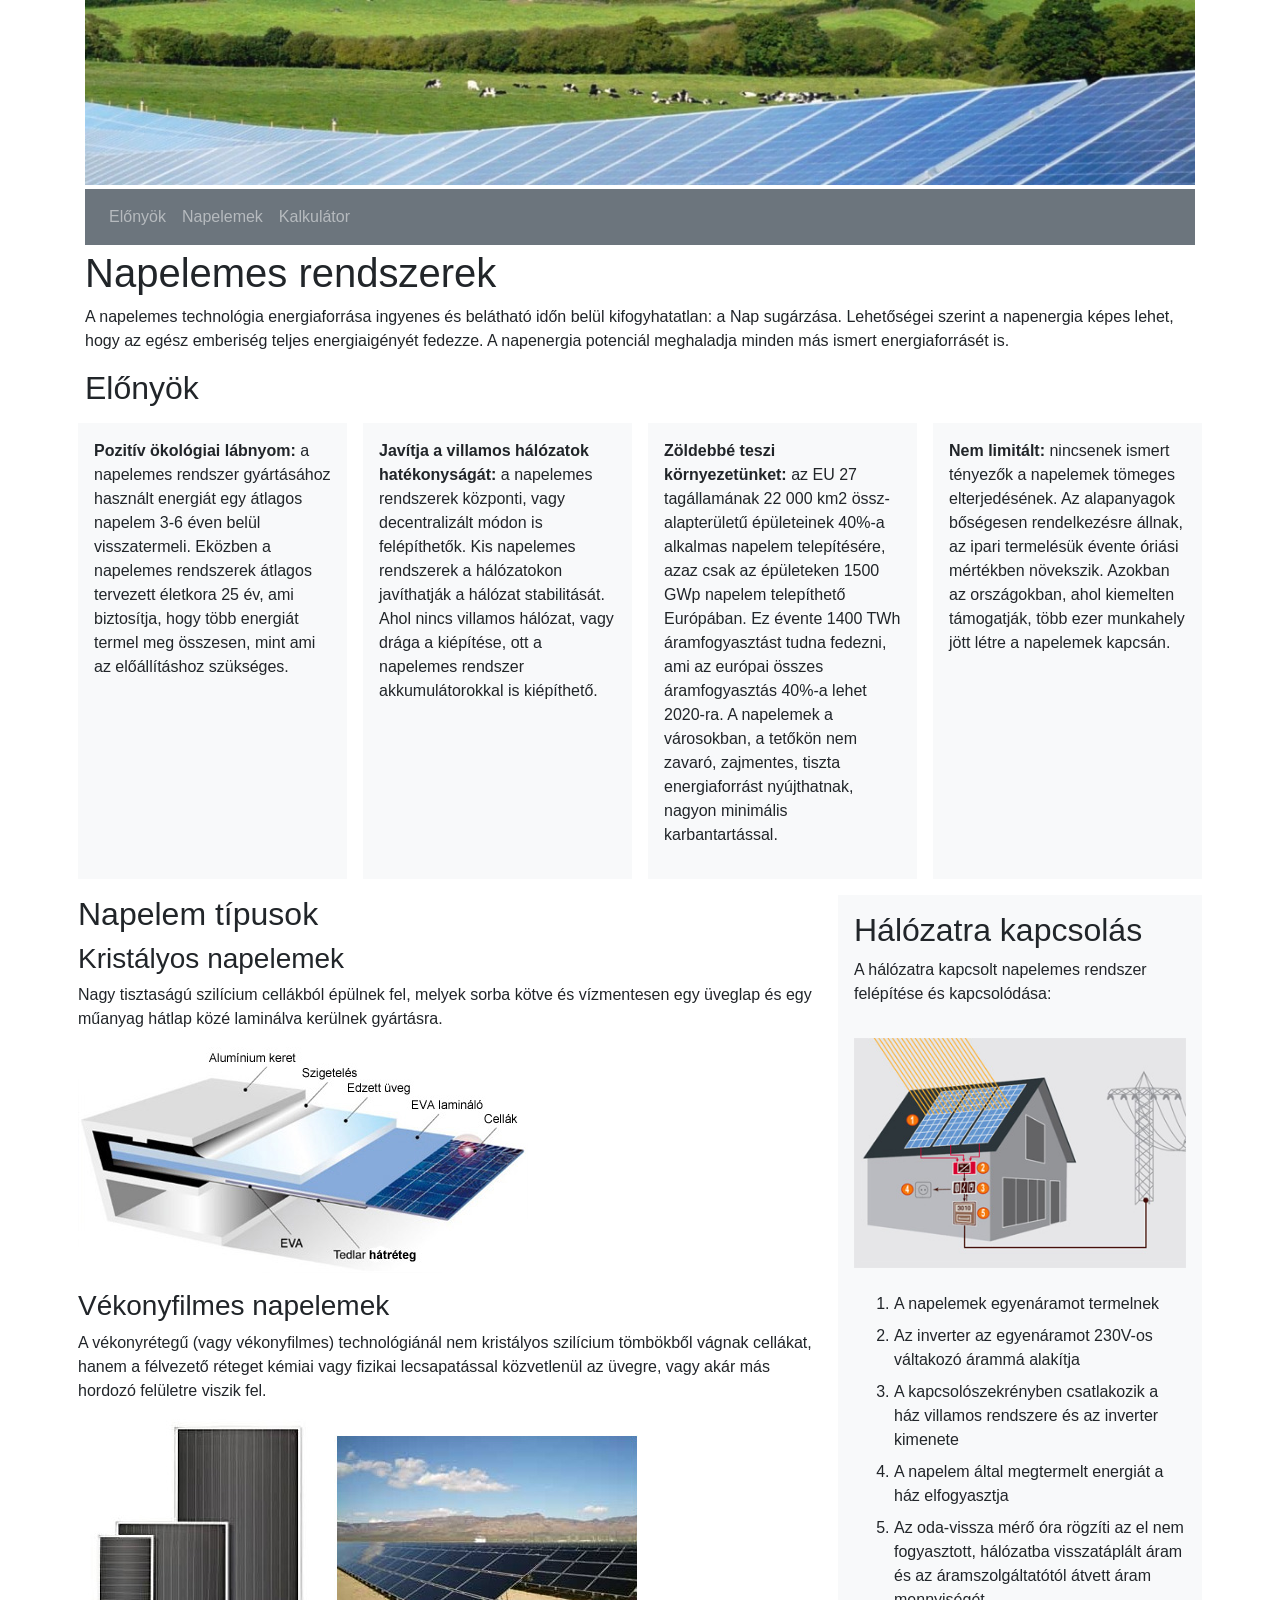
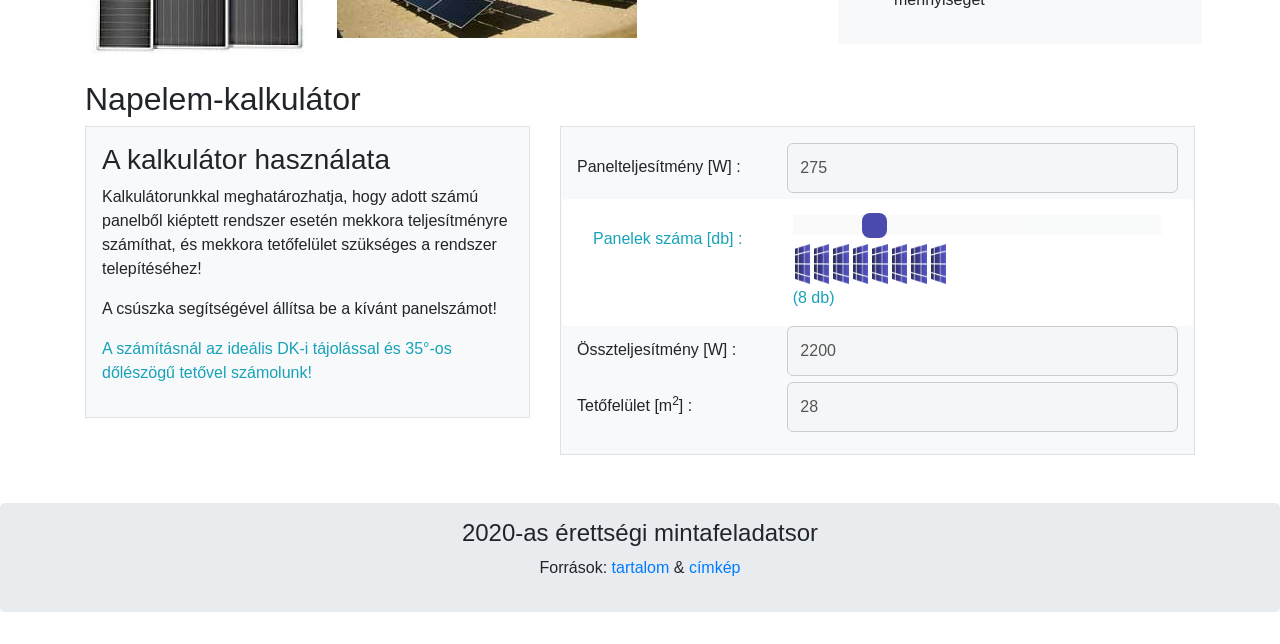
<file: html, css/Dolgozat/Napelemek/napelem.html>
﻿<!DOCTYPE html>
<html>

<head>
	<meta name="viewport" content="width=device-width, initial-scale=1, shrink-to-fit=no">
	<meta charset="UTF-8">
	<link rel="stylesheet" href="bootstrap.min.css">
	<link rel="stylesheet" href="napelem.css">
	<script src="jquery.min.js"></script>
	<script src="popper.min.js"></script>
	<script src="bootstrap.min.js"></script>
	<script src="napelem.js"></script>
	<title>Napelemes rendszerek</title>
</head>

<body>
	<header class="fejlec">
		<div class="container h-100">
			<img src="fejlec.jpg" alt="Napelemek" class="img-fluid w-100">
		</div>
	</header>

	<div class="container h-100">

		<!-- Navigáció -->
		<nav class="navbar navbar-expand-lg navbar-dark bg-secondary my-1">
			<div class="" id="navbarNav">
				<ul class="navbar-nav text-white">
					<li class="nav-item text-white">
						<a class="nav-link" href="#elonyok">Előnyök</a>
					</li>
					<li class="nav-item">
						<a class="nav-link" href="#napelemek">Napelemek</a>
					</li>
					<li class="nav-item">
						<a class="nav-link" href="#kalkulator">Kalkulátor</a>
					</li>
				</ul>
			</div>
		</nav>

		<!-- Bevezető -->
		<section id="bevezeto">
			<h1>Napelemes rendszerek</h1>
			<p>A napelemes technológia energiaforrása ingyenes és belátható időn belül kifogyhatatlan: a Nap sugárzása. Lehetőségei szerint a napenergia képes lehet, hogy az egész emberiség teljes energiaigényét fedezze. A napenergia potenciál meghaladja minden más ismert energiaforrásét is.</p>
		</section>

		<!-- Előnyök -->
		<section id="elonyok">
			<h2>Előnyök</h2>

			<div class="row">
				<div class="col-12 col-md-3 p-2">
					<div class="p-3 bg-light h-100">
						<p><span class="fk">Pozitív ökológiai lábnyom:</span> a napelemes rendszer gyártásához használt energiát egy átlagos napelem 3-6 éven belül visszatermeli. Eközben a napelemes rendszerek átlagos tervezett életkora 25 év, ami biztosítja, hogy több energiát termel meg összesen, mint ami az előállításhoz szükséges.</p>
					</div>
				</div>
				<div class="col-12 col-md-3 p-2 m">
					<div class="p-3 bg-light h-100">
						<p><span class="fk">Javítja a villamos hálózatok hatékonyságát:</span> a napelemes rendszerek központi, vagy decentralizált módon is felépíthetők. Kis napelemes rendszerek a hálózatokon javíthatják a hálózat stabilitását. Ahol nincs villamos hálózat, vagy drága a kiépítése, ott a napelemes rendszer akkumulátorokkal is kiépíthető.</p>
					</div>
				</div>
				<div class="col-12 col-md-3 p-2">
					<div class="p-3 bg-light h-100">
						<p><span class="fk">Zöldebbé teszi környezetünket:</span> az EU 27 tagállamának 22 000 km2 össz-alapterületű épületeinek 40%-a alkalmas napelem telepítésére, azaz csak az épületeken 1500 GWp napelem telepíthető Európában. Ez évente 1400 TWh áramfogyasztást tudna fedezni, ami az európai összes áramfogyasztás 40%-a lehet 2020-ra. A napelemek a városokban, a tetőkön nem zavaró, zajmentes, tiszta energiaforrást nyújthatnak, nagyon minimális karbantartással.</p>
					</div>
				</div>
				<div class="col-12 col-md-3 p-2">
					<div class="p-3 bg-light h-100">
						<p><span class="fk">Nem limitált:</span> nincsenek ismert tényezők a napelemek tömeges elterjedésének. Az alapanyagok bőségesen rendelkezésre állnak, az ipari termelésük évente óriási mértékben növekszik. Azokban az országokban, ahol kiemelten támogatják, több ezer munkahely jött létre a napelemek kapcsán.</p>
					</div>
				</div>
			</div>
		</section>


		<div class="row">
			<div class="col-12 col-md-8 p-2">
				<!-- Napelemek -->
				<section id="napelemek">
					<h2>Napelem típusok</h2>

					<div>
						<h3>Kristályos napelemek</h3>
						<div>Nagy tisztaságú szilícium cellákból épülnek fel, melyek sorba kötve és vízmentesen egy üveglap és egy műanyag hátlap közé laminálva kerülnek gyártásra.</div>
						<div>
							<img src="struktura.jpg"  alt="Kristályos napelemek"  title="Kristályos napelemek"  class="my-3 w-70"></div>
					    </div>
				    	<div>
						<h3>Vékonyfilmes napelemek</h3>
						<div>A vékonyrétegű (vagy vékonyfilmes) technológiánál nem kristályos szilícium tömbökből vágnak cellákat, hanem a félvezető réteget kémiai vagy fizikai lecsapatással közvetlenül az üvegre, vagy akár más hordozó felületre viszik fel.</div>
						<div>
							<img src="vekonyretegu.jpg" alt="Vékonyfilmes napelemek" title="Vékonyfilmes napelemek"  class="my-3 w-70"></div>
						</div>					
				</section>
			</div>
			<div class="col-12 col-md-4 p-2">
				<!-- Hálózatra kapcsolás  -->
				<section id="halozatraKapcsolas">
					<div class="p-3 bg-light h-100">
						<h2>Hálózatra kapcsolás</h2>
						<p>A hálózatra kapcsolt napelemes rendszer felépítése és kapcsolódása:</p>
						<img src="mukodese.jpg" class="my-3 w-100" alt="Hálózatra kapcsolás" title="Hálózatra kapcsolás">
						<ol>
							<li class="my-2">A napelemek egyenáramot termelnek</li>
							<li class="my-2">Az inverter az egyenáramot 230V-os váltakozó árammá alakítja</li>
							<li class="my-2">A kapcsolószekrényben csatlakozik a ház villamos rendszere és az inverter kimenete</li>
							<li class="my-2">A napelem által megtermelt energiát a ház elfogyasztja</li>
							<li class="my-2">Az oda-vissza mérő óra rögzíti az el nem fogyasztott, hálózatba visszatáplált áram és az áramszolgáltatótól átvett áram mennyiségét</li>
						</ol>
					</div>
				</section>
			</div>
		</div>

		<!-- Kalkulátor -->
		<section id="kalkulator">
			<h2>Napelem-kalkulátor</h2>
			<div class="row">
				<div class="col-md-5 h-100">
					<div class="border p-3 bg-light">
						<h3>A kalkulátor használata</h3>
						<p>Kalkulátorunkkal meghatározhatja, hogy adott számú panelből kiéptett rendszer esetén mekkora teljesítményre számíthat, és mekkora tetőfelület szükséges a rendszer telepítéséhez!</p>
						<p>A csúszka segítségével állítsa be a kívánt panelszámot!</p>
						<p class="text-info">A számításnál az ideális DK-i tájolással és 35°-os dőlészögű tetővel számolunk!</p>
					</div>
				</div>
				<div class="col-md-7 h-100">
					<div class="border p-3 bg-light">
						<form>
							<div class="row">
								<div class="col-12 col-md-4">
									<label for="panelteljesitmeny">Panelteljesítmény [W] : </label>
								</div>
								<div class="col-12 col-md-8">
									<input type="number" id="panelteljesitmeny" value="275" disabled>
								</div>
							</div>
							<div class="row bg-white rounded p-3 text-info">
								<div class="col-12 col-md-4">
									<label for="panelszam">Panelek száma [db] :</label>
								</div>
								<div class="col-12 col-md-8">
									<input type="range" min="2" max="32" value="8" step="2" class="slider bg-light"
										id="panelszam" oninput="panelek(this.value);">
										<div id="panelek"></div>
								</div>
							</div>
							<div class="row">
								<div class="col-12 col-md-4">
									<label for="osszteljesitmeny">Összteljesítmény [W] :</label>
								</div>
								<div class="col-12 col-md-8">
									<div class="slidecontainer">
										<input type="number" id="osszteljesitmeny" disabled>
									</div>
								</div>
							</div>
							<div class="row">
								<div class="col-12 col-md-4">
									<label for="tetofelulet">Tetőfelület [m<sup>2</sup>] :</label>
								</div>
								<div class="col-12 col-md-8">
									<div class="slidecontainer">
										<input type="number" id="tetofelulet" disabled>
									</div>
								</div>
							</div>
						</form>
						<script>
							panelek(8);
						</script>
					</div>
				</div>
			</div>
		</section>
	</div>
	<div class="jumbotron text-center py-3 mt-5">
		<h4>2020-as érettségi mintafeladatsor</h4>
		<p>Források:
			<a href="http://napelem.net/napelemes_rendszer/index.php" target="_blank">tartalom</a>
			&
			<a href="https://cdn.nwmgroups.hu/s/img/i/1707/20170719napenergia-napelemfarm-brit-megujulo.jpg" target="_blank">címkép</a>
		</p>
	</div>
</body>

</html>
</file>
<file: html, css/11_Citrusok/forras/css/style.css>
header{
    background-position: center center;
    padding-top: 80px;
    height: 350px;
    background-image:url(../img/bg2.jpg)
}

h1{
    background-color: rgba(248, 248, 248, 0.75);
    margin-top: 80px;
    padding-left: 11rem;
    font-family: Verdana, Geneva, Tahoma, sans-serif;
    color: #416618;
    font-weight: bold;
    text-shadow: 2px 2px 5px #000000;
}

h2{    
    margin-top: 10px;
    color: #416618;
    border-color: #416618;
    border-left: 3px dotted;
    font-variant: small-caps;
    font-size: 150%;
    letter-spacing: 1px;
    padding: 5px 15px;
}

h3{    
    font-weight: bold;
    color: #894f3b;
    text-align: center;
    font-size: 130%;
    letter-spacing: 1px;
}


li{
    list-style-image: url(../img/lemon2.png);
    float: left;
    margin-left: 40px;
}


td,th{
    text-align: center;
}

thead>tr:first-child{    
    letter-spacing: 2px;    
}

.navbar{
    background-color: #fd8800;
}

p {
    text-align: justify;
    text-indent: 15px;
}
</file>
<file: html, css/2_Technologiai_trendek_BS/Feladat/forras/style.css>
header{
    height: 300px;
    background-image: url(img/banner.jpg);
    background-position: center;
    background-size: cover;
}
img{
    max-width:800px;
}
.container{
    background-color: rgb(19,76,253,0.3);
}
li{

    font-size:1.3rem;
}
.felsorolas::first-letter{
    font-weight:bold;
    font-size:1.3rem;
}

h1{
    color: white;
    font-size: 4rem;
    font-weight: 750;
    letter-spacing: 1rem;
    margin-bottom: 3px;
    border-bottom: 3px white dotted;
}

p {
    text-align: justify;
    text-indent: 5px;
}

h2 {
    color: rgb(19, 76, 253);
    text-align: center;
    border-bottom: 2px dotted rgb(19, 76, 253);
    margin: 1rem 0;
}

ul {
    list-style-type: square;
}
</file>
<file: html, css/Airsoft/Feladat/forrás/style.css>
body {
  background-size: cover;
  background-repeat: no-repeat;
  background-image: url(hatter.jpg);
}

li {
  color: white;
}

#csapat {
  max-width: 50%;
  width: 400px;
  height: auto;
  float: right;
  margin-left: 25px;
  border-color: white;
  border-width: 6px;
  border-style: dashed;
}

footer {
  background-color: #2b2a2a;
  padding-top: 25px;
}

a {
  text-decoration: none;
}

footer {
  text-align: center;
}

#info {
  text-align: left;
  font-size: 10px;
  margin-top: 10px;
} 

#oldal{
  background-color: rgba(0, 0, 0, 0.75);
  margin-top: 100px;
  margin-right: 50px;
  margin-left: 50px;
  padding: 50px;
}

h1 {
  color: white;
  text-align: center;
  text-decoration: underline;
}

h2{
  color: white;
}

p{
  color: white;
  text-align: justify;
  font-size: 18px;
}

.bold{
  font-weight: bold;
}

.evszam{
  font-style: italic;
}

a:link{
  color: white;
}

a:visited{
  color: rgb(218, 218, 218);
}

a:hover{
  color: gray;
}

a:active{
  color: red;
}

#html_icon {
  width: 50px;
  height: auto;
  margin: 0 auto;
  text-align: center;
}
</file>
<file: html, css/10_Godolloi_hev/forras_02/hev.css>
body{
  background-repeat: repeat-y;
  background-position: left;
  padding: 10px 40px 10px 110px;
  background-image: url(sin.png);
}


p:first-letter{
  margin-left: 25px;
}

h1, h2{
  font-variant: small-caps;
}

.kepek{
  width: 333px;
  margin-left: 25px;
  margin-bottom: 25px;
  border-radius: 20px;
  box-shadow: 10px 10px 5px #888888;
  -ms-transform: rotate(3deg); /* IE 9 */
  -webkit-transform: rotate(3deg); /* Chrome, Safari, Opera */
  transform: rotate(3deg);
  float: right;
}

#urlap{
  border: 1px dotted gray;
  border-radius: 20px;
  text-align: center;
  margin: 10px 100px;
  padding: 10px;
}

p{
  text-align: justify;
}
</file>
<file: html, css/3_Háttértár_BS/Feladat/hattertar.css>
.c-banner{
    background-image: url('./img/Storage-Banner.jpg');
    min-height: 170px;
    background-position: center center;
}
.cbg-trans-dark{
    background-color: rgba(0, 0, 0, 0.6);
}
</file>
<file: html, css/4_Napelemek_JS/Forras/napelem.css>
#panelek img {
  height: 40px;
  margin: 2px;
}

label {
  padding: 12px 12px 12px 0;
  display: inline-block;
}

input[type=number] {
  width: 100%;
  padding: 12px;
  border: 1px solid #ccc;
  border-radius: 6px;
  resize: vertical;
}

.slidecontainer {
  width: 100%; /* Width of the outside container */
}

.slider {
  -webkit-appearance: none; 
  appearance: none;
  width: 100%; 
  height: 20px;  
  outline: none; 
  opacity: 0.7; 
  -webkit-transition: .2s; 
  transition: opacity .2s;
}

.slider:hover {
  opacity: 1; 
}


.slider::-webkit-slider-thumb {
  -webkit-appearance: none; 
  appearance: none;
  width: 25px; 
  height: 25px; 
  background: darkblue; 
  cursor: pointer;
  border-radius: 8px; 
}

.slider::-moz-range-thumb {
  width: 25px;
  height: 25px;
  background: darkblue; 
  cursor: pointer;
  border-radius: 8px;
}

.fk {
  font-weight: bold;
}
</file>
<file: html, css/5_Garas/1A_Garas_Dezso/stilus.css>
.tartalom {
    background-color: #CCC;
    color: black;
    width: 700px;
    margin: 0 auto;
    padding: 20px;
}

.forras {
    clear:both;
    background-color: #757575;
    color: white;
    width: 700px;
    margin: 0 auto;
    padding: 20px;
}

p {
    margin-left: 20px;
}

img.elsok, img {
    width:100px;
    border: solid #FFF;
}

img.szerepek{
    width:100%;
}

img.adatok{
    width: 100px;
    border: white solid 2px;
}

.adatok {
    float:right;
    width:130px;
    margin-left: 15px;
    border-left: solid black;
    text-align: center;
}

.elso {
    text-align: center;
    font-size: 80%;
    width: 16%;
    height: 190px;
    float: left;
}

body {
    font-family: 'Times New Roman', Times, serif;
}
</file>
<file: html, css/7_Tolkien/BS/tolkien.css>
body{
    margin: 0px 20px;
    background-color: rgba(4, 253, 191, 0.198);;
}

h1{
    position: relative;
    top: -75px;
    left: -30px;
    color: rgb(28, 36, 53);
    background-color: white;
    width: 35%;
    border-radius: 35px;
    margin-bottom: -75px;
    font-size: 1.7em;
}

p{
    text-indent: 25px;
}

h2{
    padding: 75px 5px 20px;
    color: rgb(28, 36, 53);
}

h1, h2, h3, h4 {
    letter-spacing: 2px;
}

.carousel-inner img {
    width: 100%;
    height: 80%;
}

th{
    text-align: center;
}
td{
    font-style: normal;
    font-size: 80%;
}
td:first-child{
    text-align: right;
    font-weight: lighter;
    font-style: italic;
}

.elsotable{
    margin-top: 100px;
}

thead{
    background-color: rgba(0, 255, 136, 0.555);
}

tbody{
    background-color: rgba(0, 255, 200, 0.239);
}

.kozep tr td{
    text-align: center;
}

.media p{
    font-size: 90%;
    text-align: justify;
    margin-top: 20px;
}

.kepes{
    width: 100px;
    vertical-align: bottom;
    cursor: pointer;
}

small {
    white-space: pre;
}

.media{
    background-color: rgba(0, 255, 200, 0.239);
    border: 3px solid rgba(251, 228, 14, 0.4);
    border-radius: 45px 90px;
}

.maguskep{
    font-style: italic;
}

.maguskep img{
    width: 100%;
    max-width: 500px;
    padding: 20px;
    background-color: rgba(0, 255, 200, 0.239);
    border: 3px solid rgba(9, 70, 7, 0.4);
    border-radius: 10px;
}

.keplink{
    cursor: pointer;
}

#ujcsodakep{
    width: 70%;
    height: 70%;
    margin: 0px auto;  
}
</file>
<file: html, css/8_Balaton/forras/balaton.css>
body{
    background-color: rgba(0,0,255,5%);
    font-size:90%;
}

#fej{
    background-image: url('fej2.jpg');
    background-size: cover;
    background-repeat: no-repeat;
    background-position: center;    
}

#fej h1{
    margin-top: -40px;
    color: darkblue;
    text-shadow:1px 1px 0px #ffeeee, 2px 2px 0px darkblue; 
}

.menu{
    color:darkblue;
    margin-top: -30px;
    padding: 10px 5px 25px;
}

h2{
    font-size: 125%;
    color: darkblue;    
}

.tab-pane{
    background-color: white;
    border-left: 1px solid rgb(222,226,230); 
    border-bottom: 1px solid rgb(222,226,230); 
    border-right: 1px solid rgb(222,226,230); 
    padding-bottom: 20px;
    border-bottom-left-radius: 20px;
    border-bottom-right-radius: 20px;
}

table{
    font-size: 80%;
    margin: auto;
}

td{
    background-color: rgba(0,0,255,5%);
    border: 3px solid white;
    padding: 7px;
}

td span {
    font-weight: normal;
    font-style: italic;
    color: black;
}

td:first-child{
    text-align: right;
    font-weight: bold;
    color: darkblue;
}
td:nth-child(2){
    font-style: italic;
}

p{
    text-align: justify;
    padding: 5px;
}
figure{
    background-color: rgba(222,226,230,35%);
    padding: 10px;
    margin: 5px 25px;
}

figcaption{
    font-style: italic;
}

blockquote{
    margin: 5px 25px;
    border-left: 15px solid rgb(222,226,230);
    background-color: rgba(222,226,230,35%);
    font-style: italic;
    border-radius: 20px;
}

#halLista{
    cursor: pointer;
    list-style-type: none;
    padding-left: 0px;
    margin-left: 0px;
}

#halLista li {
    height: 35px;
    vertical-align: middle;
    padding: 0px;
    padding-right: 21px;
    line-height: 95%;
    font-size: 95%;
}

#halLista li:hover{
    background-image: url('nyil.png');
    background-repeat: no-repeat;
    background-position-x: right;
    background-size: 20px 20px;
}

#sugo{
    color: rgb(175,175,175);
    padding: 25px;
    letter-spacing: 120%;
    font-style: italic;
    text-align: center;
}
</file>
<file: html, css/Dolgozat/Napelemek/napelem.css>
#panelek img {
  height: 40px;
  margin: 2px;
}

label {
  padding: 12px 12px 12px 0;
  display: inline-block;
}

input[type=number] {
  width: 100%;
  padding: 12px;
  border: 1px solid #ccc;
  border-radius: 6px;
  resize: vertical;
}

.slidecontainer {
  width: 100%; /* Width of the outside container */
}

.slider {
  -webkit-appearance: none; 
  appearance: none;
  width: 100%; 
  height: 20px;  
  outline: none; 
  opacity: 0.7; 
  -webkit-transition: .2s; 
  transition: opacity .2s;
}

.slider:hover {
  opacity: 1; 
}


.slider::-webkit-slider-thumb {
  -webkit-appearance: none; 
  appearance: none;
  width: 25px; 
  height: 25px; 
  background: darkblue; 
  cursor: pointer;
  border-radius: 8px; 
}

.slider::-moz-range-thumb {
  width: 25px;
  height: 25px;
  background: darkblue; 
  cursor: pointer;
  border-radius: 8px;
}

.fk {
  font-weight: bold;
}
</file>
